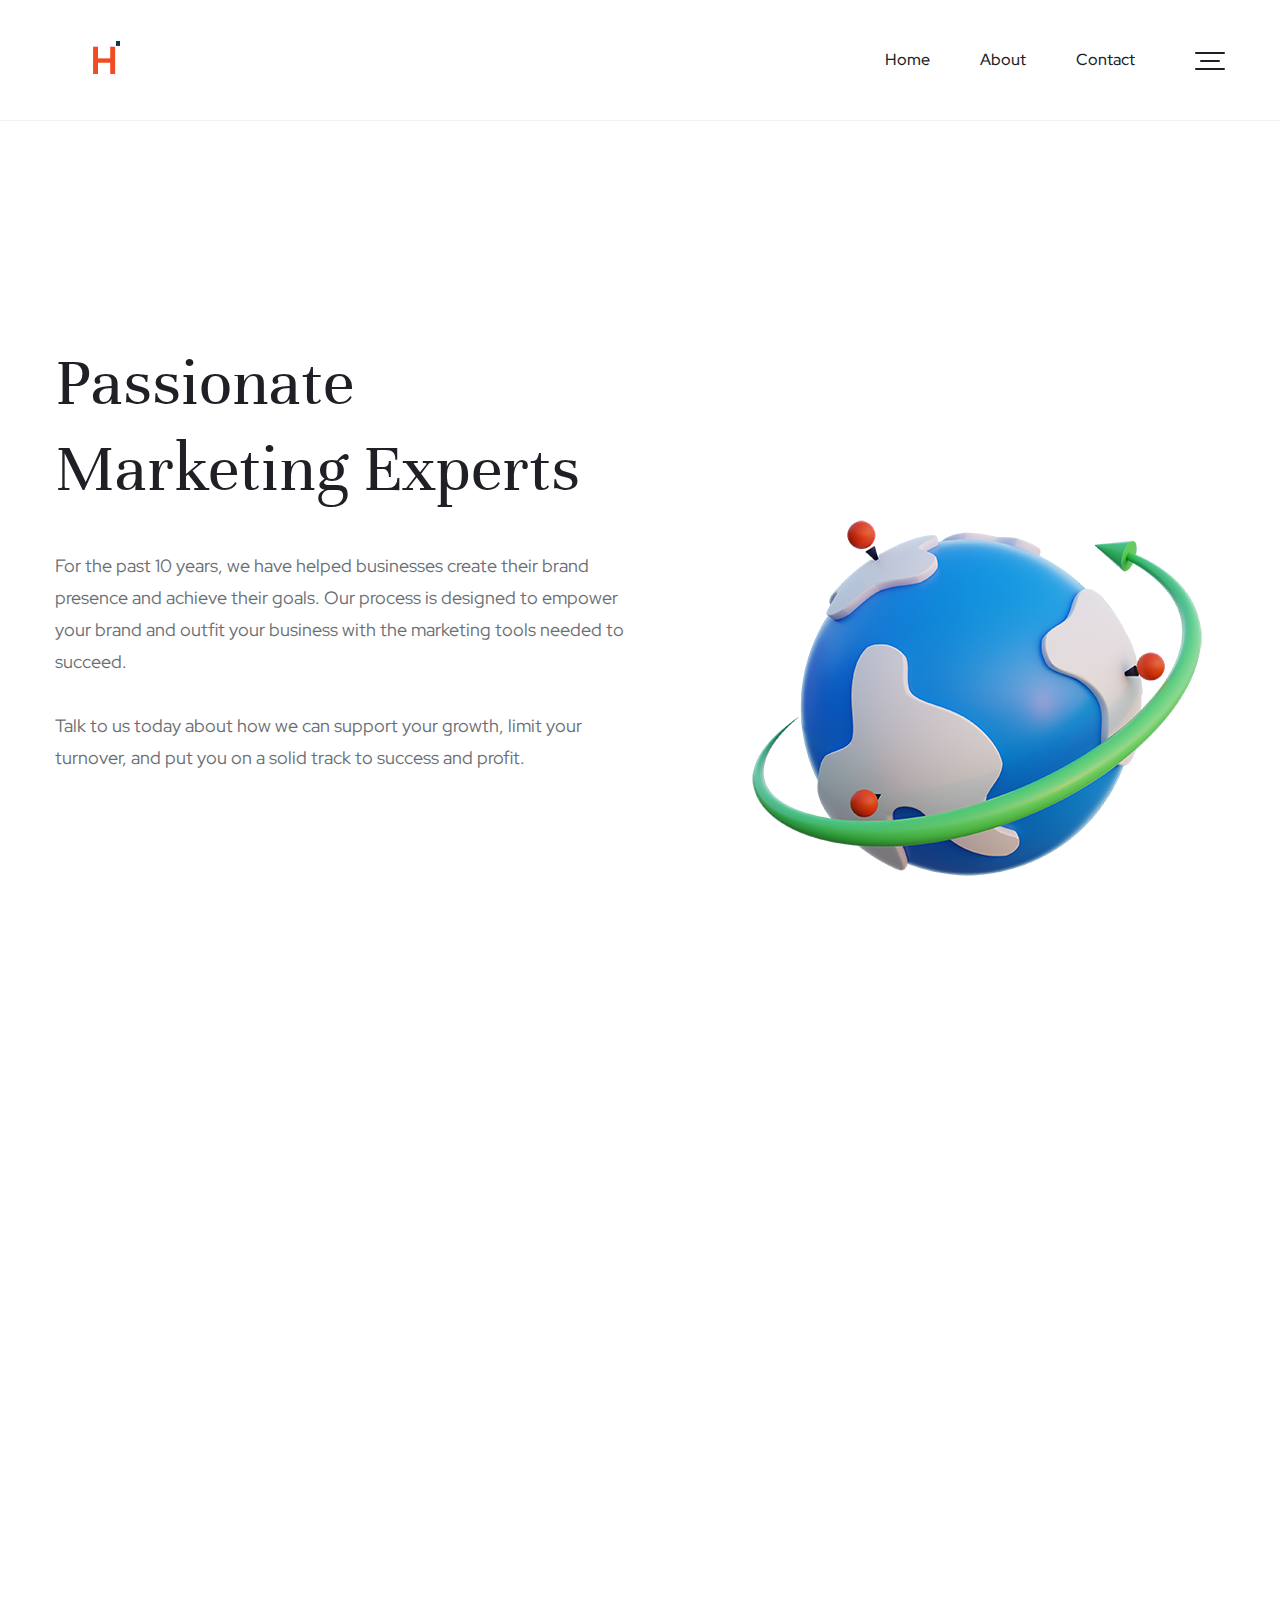
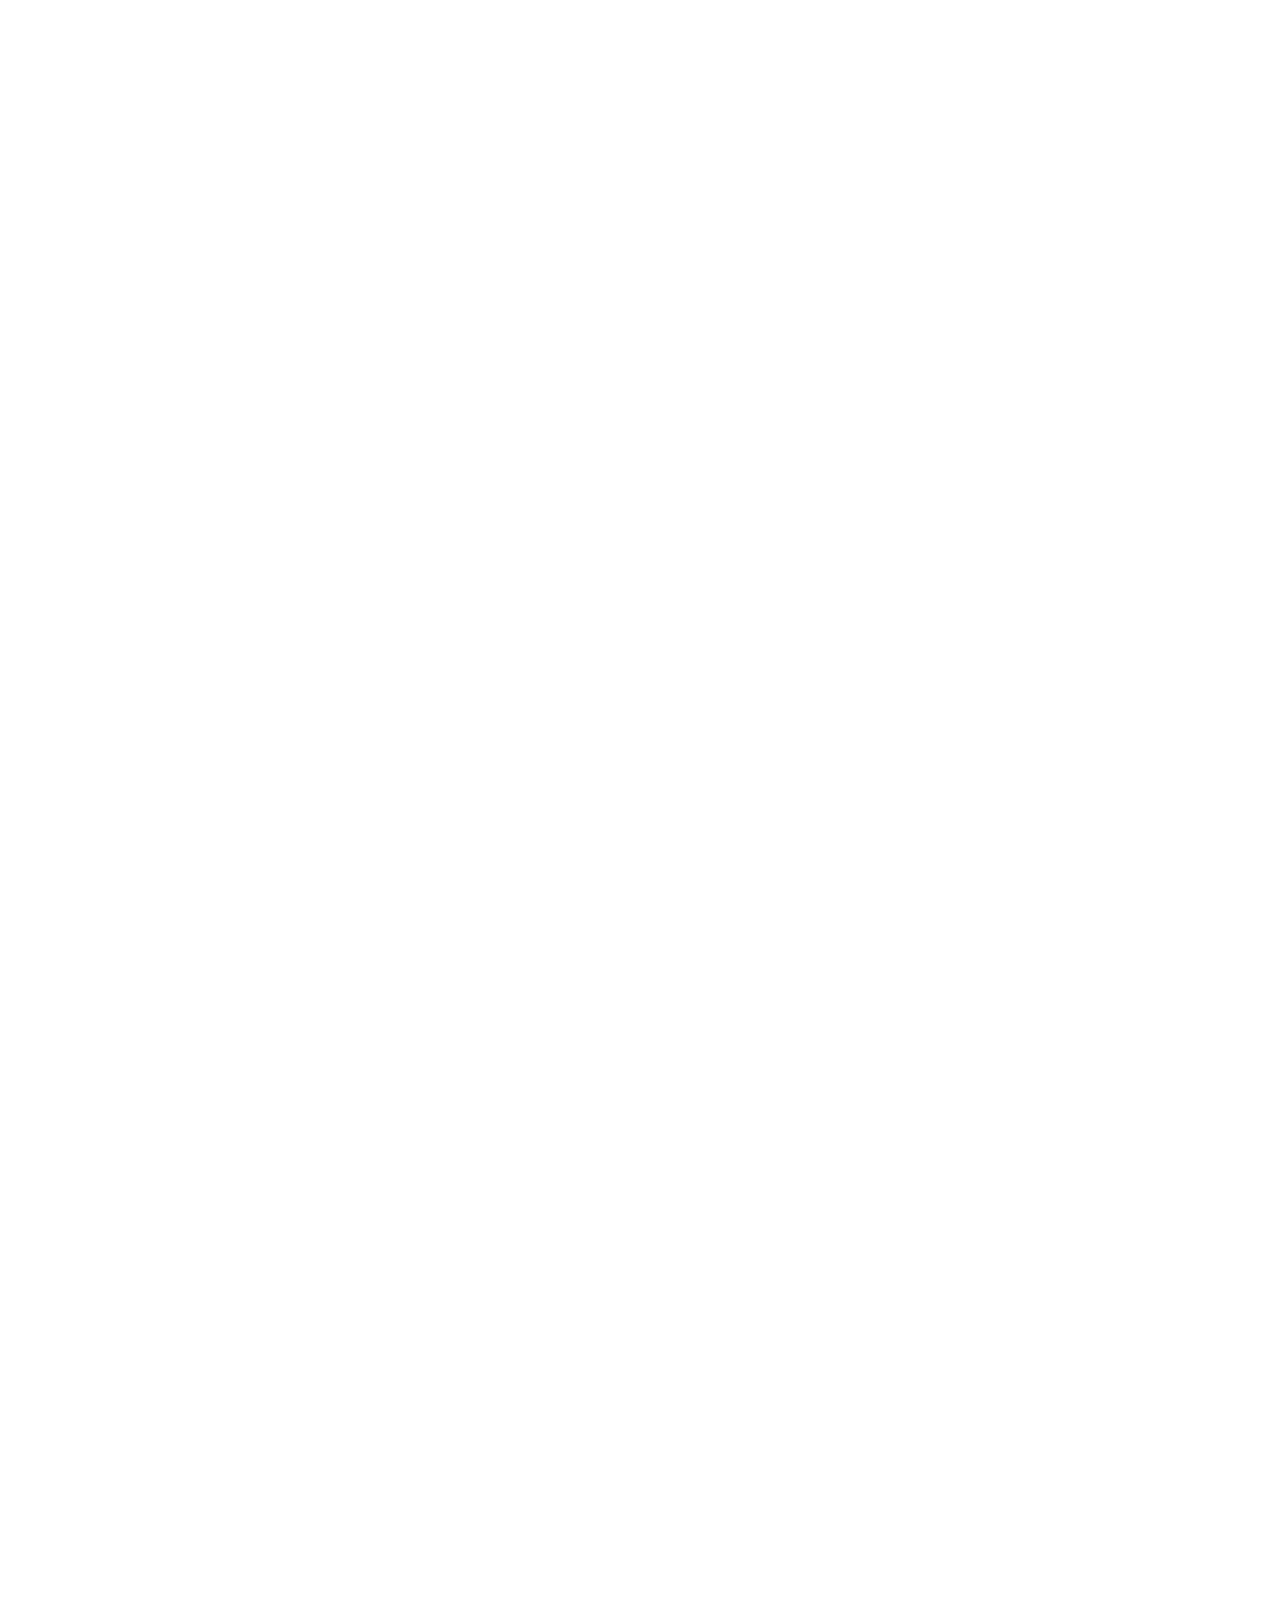
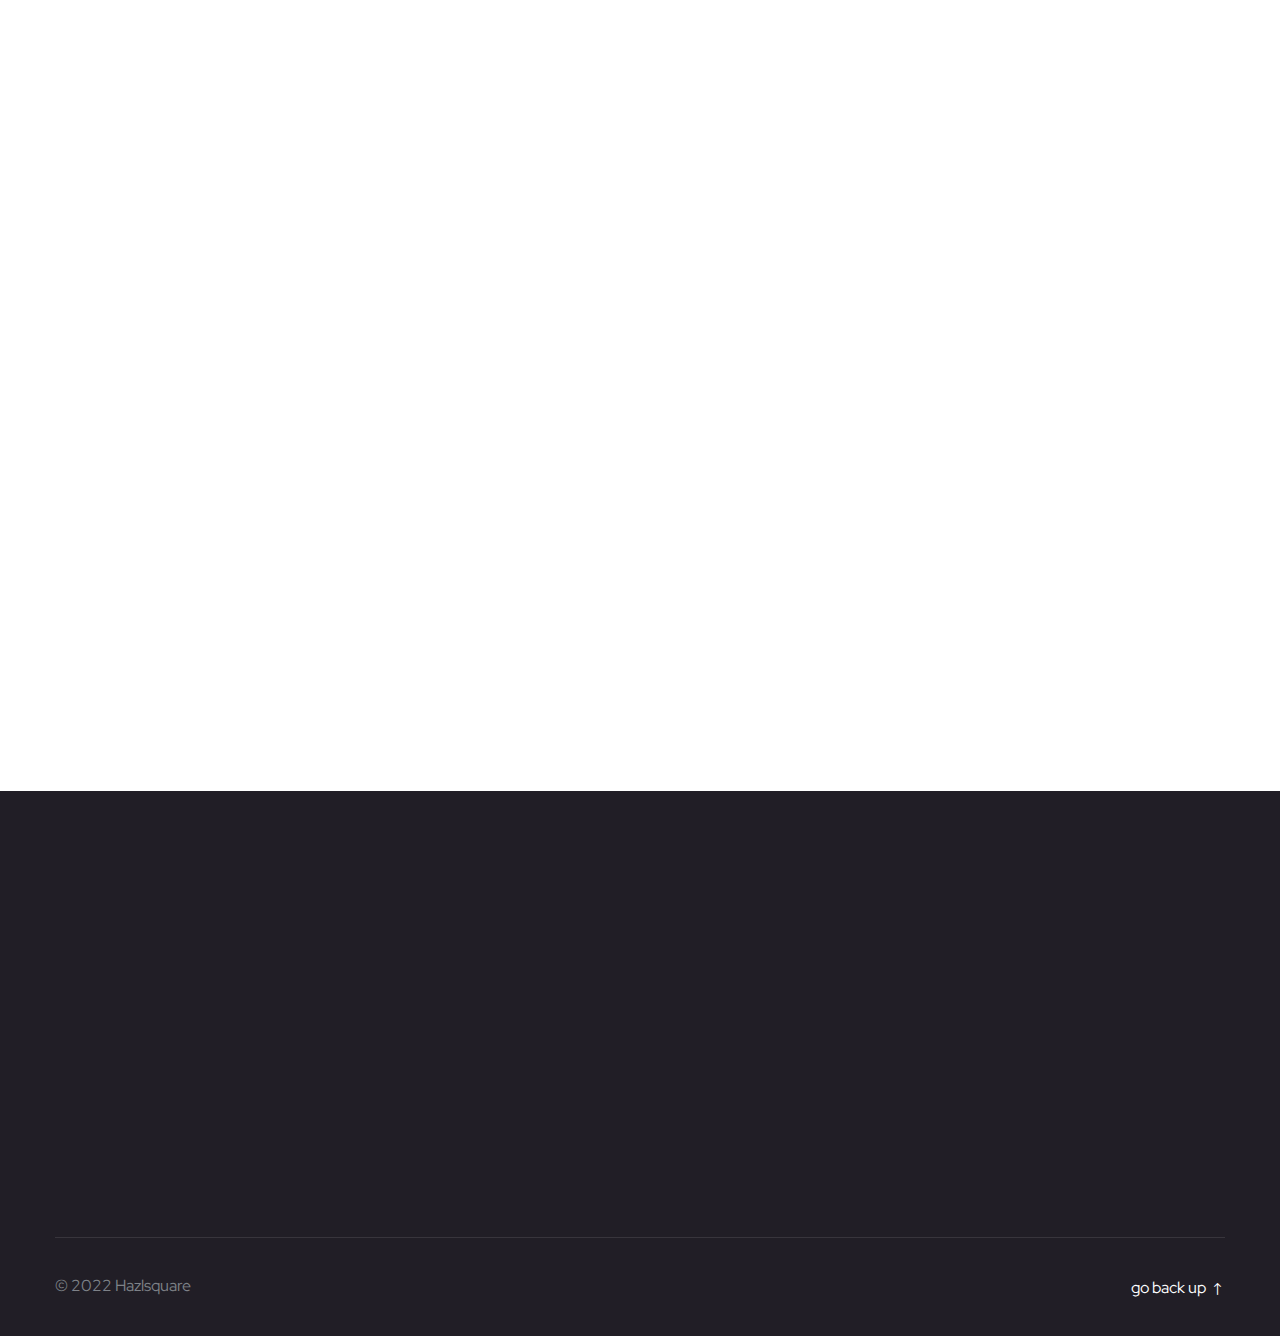
<file: hazlsquare web/about.html>
<!doctype html>
<html lang="en">

<head>
    <!-- Required meta tags -->
    <meta charset="utf-8">
    <meta name="viewport" content="width=device-width, initial-scale=1, shrink-to-fit=no">
    <!-- favicon -->
    <link rel="shortcut icon" type="image/x-icon" href="assets/img/bgbg.png">
    <!-- Bootstrap CSS -->
    <link rel="stylesheet" href="assets/vendors/bootstrap/css/bootstrap.min.css">
    <!-- animation CSS -->
    <link rel="stylesheet" href="assets/vendors/animation/animate.css">
    <!-- icon CSS -->
    <link rel="stylesheet" href="assets/vendors/elegant-icon/style.css">
    <!-- animation CSS -->
    <link rel="stylesheet" href="assets/vendors/slick/slick.css">
    <link rel="stylesheet" href="assets/vendors/slick/slick-theme.css">
    <link rel="stylesheet" href="assets/vendors/magnify-popup/magnific-popup.css">
    <!-- Custome CSS -->
    <link rel="stylesheet" href="assets/css/style.css">
    <link rel="stylesheet" href="assets/css/responsive.css">
    <title>Hazlsquare</title>
</head>

<body>
    <div class="body_wrapper">
        <div id="preloader">
            <div class="product_name">Hazlsquare</div>
        </div>
		<nav class="navbar navbar-expand-lg header_area_two">
            <div class="container">
                <a class="navbar-brand" href="index.html"><img src="assets/img/logo-b.png" alt=""></a>
                <button class="navbar-toggler" type="button" data-toggle="collapse"
                    data-target="#navbarSupportedContent" aria-controls="navbarSupportedContent" aria-expanded="false"
                    aria-label="Toggle navigation">
                    <span class="navbar-toggler-icon"></span>
                </button>
                <div class="collapse navbar-collapse" id="navbarSupportedContent">
                    <ul class="navbar-nav ml-auto">
						<li class="nav-item">
							<a class="nav-link" href="index.html">
								Home
							</a>
						</li>
		
						<li class="nav-item">
							<a class="nav-link" href="about.html">
								About
							</a>
						</li>
						<li class="nav-item">
							<a class="nav-link" href="contact.html">
								Contact
							</a>
						</li>
                    </ul>
                    <div class="burger_menu">
                        <span></span>
                        <span></span>
                        <span></span>
                        <span></span>
                        <span></span>
                        <span></span>
                    </div>
                </div>
            </div>
        </nav>


        <div class="offcanvas_menu">
            <div class="close_icon"><i class="icon_close"></i></div>
			<ul class="navbar-nav side_menu">
                
				<li class="nav-item">
                    <a class="nav-link" href="index.html">
                        Home
                    </a>
                </li>

                <li class="nav-item">
                    <a class="nav-link" href="about.html">
                        About
                    </a>
                </li>
                <li class="nav-item">
                    <a class="nav-link" href="contact.html">
                        Contact
                    </a>
                </li>
            </ul>
        </div>
        <!-- about banner area 1 -->
        <section class="about_banner_area">
            <div class="container">
                <div class="row">
                    <div class="col-lg-6">
                        <div class="about_details_content wow fadeInDown">
                            
                            <h2 style="margin-top: 70px;">Passionate Marketing Experts</h2>
                            <p>For the past 10 years, we have helped businesses create their brand presence and achieve their goals. Our process is designed to empower your brand and outfit your business with the marketing tools needed to succeed. 
                            </p>
                            <p>Talk to us today about how we can support your growth, limit your turnover, and put you on a solid track to success and profit.
                            </p>
                        </div>
                    </div>
                    <div class="col-lg-6">
                        <div class="about_img">
                            <div class="img_one wow fadeInDown"><img src="assets/img/Saly-444.png"
                                    alt=""></div>
                        </div>

                    </div>
                </div>
            </div>
        </section>
        <!-- about banner area -->
        

		        <!-- about banner area 2 -->
				<section class="about_banner_area">
					<div class="container">
						<div class="row">
							<div class="col-lg-6">
								<div class="about_details_content wow fadeInDown">
			
									<h2>We design with love</h2>
									<p>
									With every line,letter and layout , these values are our foundations.The very qualities and reminders that help us design your brand with connection, craft, and longetvity at heart and with expertise at hand.
									</p>
									<p>Our work always starts with taking a step back to look at your brand through your eyes, to understand your uniqueness, your needs, and to envision a way to shape your brand from all of those raw elements — always with the hope that it will reflect the tender balance of beauty and meaning for your customers.
									</p>
								</div>
							</div>
							<div class="col-lg-6">
								<div class="about_img">
									<div class="img_one wow fadeInDown"><img src="assets/img/Saly-31.png"
											alt=""></div>
								</div>
							</div>
						</div>
					</div>
				</section>
				<!-- about banner area -->




				        <!-- about banner area 2 -->
						<section class="about_banner_area">
							<div class="container">
								<div class="row">
									<div class="col-lg-6">
										<div class="about_details_content wow fadeInDown">
										
											<h2>Our Analytical Approach</h2>
											<p>Our service includes a comprehensive consult to help identify gaps and opportunities, and results in a comprehensive report that includes a project plan with timelines a cost analysis.
											</p>
											<p> Our individualized plans are made up of quality services that will help you get there quickly and smoothly. 
											</p>
										</div>
									</div>
									<div class="col-lg-6">
										<div class="about_img">
											<div class="img_one wow fadeInDown"><img src="assets/img/Saly-1.png"
													alt=""></div>
										</div>
									</div>
								</div>
							</div>
						</section>
						<!-- about banner area -->
			
			
			
						<!-- fact area -->
						<section class="fact_area">
							<div class="container">
								<div class="row">
									<div class="col-lg-3 col-sm-6 wow fadeInDown">
										<div class="fact_item">
											<div class="counter">7</div><i class="arrow_up"></i>
											<p>Ongoing projects</p>
										</div>
									</div>
									<div class="col-lg-3 col-sm-6 wow fadeInDown">
										<div class="fact_item">
											<div class="counter">1.2</div>K<i class="arrow_up"></i>
											<p>Cups of coffe</p>
										</div>
									</div>
									<div class="col-lg-3 col-sm-6 wow fadeInDown">
										<div class="fact_item">
											<div class="counter">8</div><i class="arrow_up"></i>
											<p>Experts at work</p>
										</div>
									</div>
									<div class="col-lg-3 col-sm-6 wow fadeInDown">
										<div class="fact_item">
											<div class="counter">3.7</div>K<i class="arrow_up"></i>
											<p>Happy customers</p>
										</div>
									</div>
								</div>
							</div>
						</section>
						<!-- fact area -->


        <section class="subscribe_area">
            <div class="container">
                <div class="row">
                    <div class="col-lg-6 col-md-5 wow fadeInLeft">
                        <div class="sec_title">
                            <h2>Receive our updates</h2>
                        </div>
                    </div>
                    <div class="col-lg-6 col-md-7 wow fadeInRight">
                        <form action="#" class="subscribe_form">
                            <input type="text" name="name" placeholder="Your email *">
                            <button type="button" class="submit_btn submit_btn_black">Subscribe</button>
                        </form>
                    </div>
                </div>
            </div>
        </section>
        <!-- subscribe area -->
        <!-- footer area -->

        <!-- footer area -->
        <footer class="black_bg">
            <div class="footer_top">
                <div class="container">
                    <div class="row">
                        <div class="col-md-4 col-sm-6 wow fadeInDown">
                            <div class="f_widget about-widget">
                                <a href="#" class="f_logo"><img src="assets/img/logo-w.png" alt=""></a>
                                <p>Our main objective is to help people achieve their business goals and make their
                                    business an efficient organization from all sides.</p>
                            </div>
                        </div>
                        <div class="col-md-4 col-sm-6 wow fadeInDown">
                            <div class="f_widget social_widget">
                                <h3 class="f_title">Follow Us On</h3>
                                <ul class="list-unstyled">
                                    <li><a href="https://www.instagram.com/hazlsqaure/">Instagram</a></li>
                                    <li><a href="https://www.linkedin.com/company/hazlsquare/">Linkedin</a></li>
                                </ul>
                            </div>
                        </div>
                        <div class="col-md-4 wow fadeInDown">
                            <div class="f_widget contact_widget">
                                <h3 class="f_title">Contact Us</h3>
                                <ul class="list-unstyled">
        
                                    <li>Email: <a href="mailto:hazlsquare@gmail.com">hazlsqaure@gmail.com</a></li>
                                    
                                </ul>
                            </div>
                        </div>
                    </div>
                </div>
            </div>
            <div class="footer_bottom footer_bottom_two">
                <div class="container">
                    <div class="border_bottom"></div>
                    <div class="row">
                        <div class="col-md-7 col-sm-9">
                            <p>© 2022 Hazlsquare </p>
                        </div>
                        <div class="col-md-5 col-sm-3 text-right">
                            <a href="#" class="go_top">go back up <i class="arrow_up"></i></a>
                        </div>
                    </div>
                </div>
            </div>
        </footer>
        <!-- footer area -->
    </div>


    <!-- Optional JavaScript -->
    <!-- jQuery first, then Popper.js, then Bootstrap JS -->
    <script src="assets/js/jquery-3.4.1.min.js"></script>
    <script src="assets/vendors/bootstrap/js/popper.min.js"></script>
    <script src="assets/vendors/bootstrap/js/bootstrap.min.js"></script>
    <script src="assets/vendors/slick/slick.min.js"></script>
    <script src="assets/vendors/isotope/imagesloaded.pkgd.min.js"></script>
    <script src="assets/vendors/isotope/isotope.pkgd.min.js"></script>
    <script src="assets/vendors/counterup/jquery.waypoints.min.js"></script>
    <script src="assets/vendors/counterup/jquery.counterup.min.js"></script>
    <script src="assets/vendors/spilitting/splitting.min.js"></script>
    <script src="assets/vendors/wow/wow.min.js"></script>
    <script src="assets/vendors/pace/pace.min.js"></script>
    <script src="assets/vendors/magnify-popup/jquery.magnific-popup.min.js"></script>
    <script src="assets/js/main.js"></script>
</body>

</html>
</file>
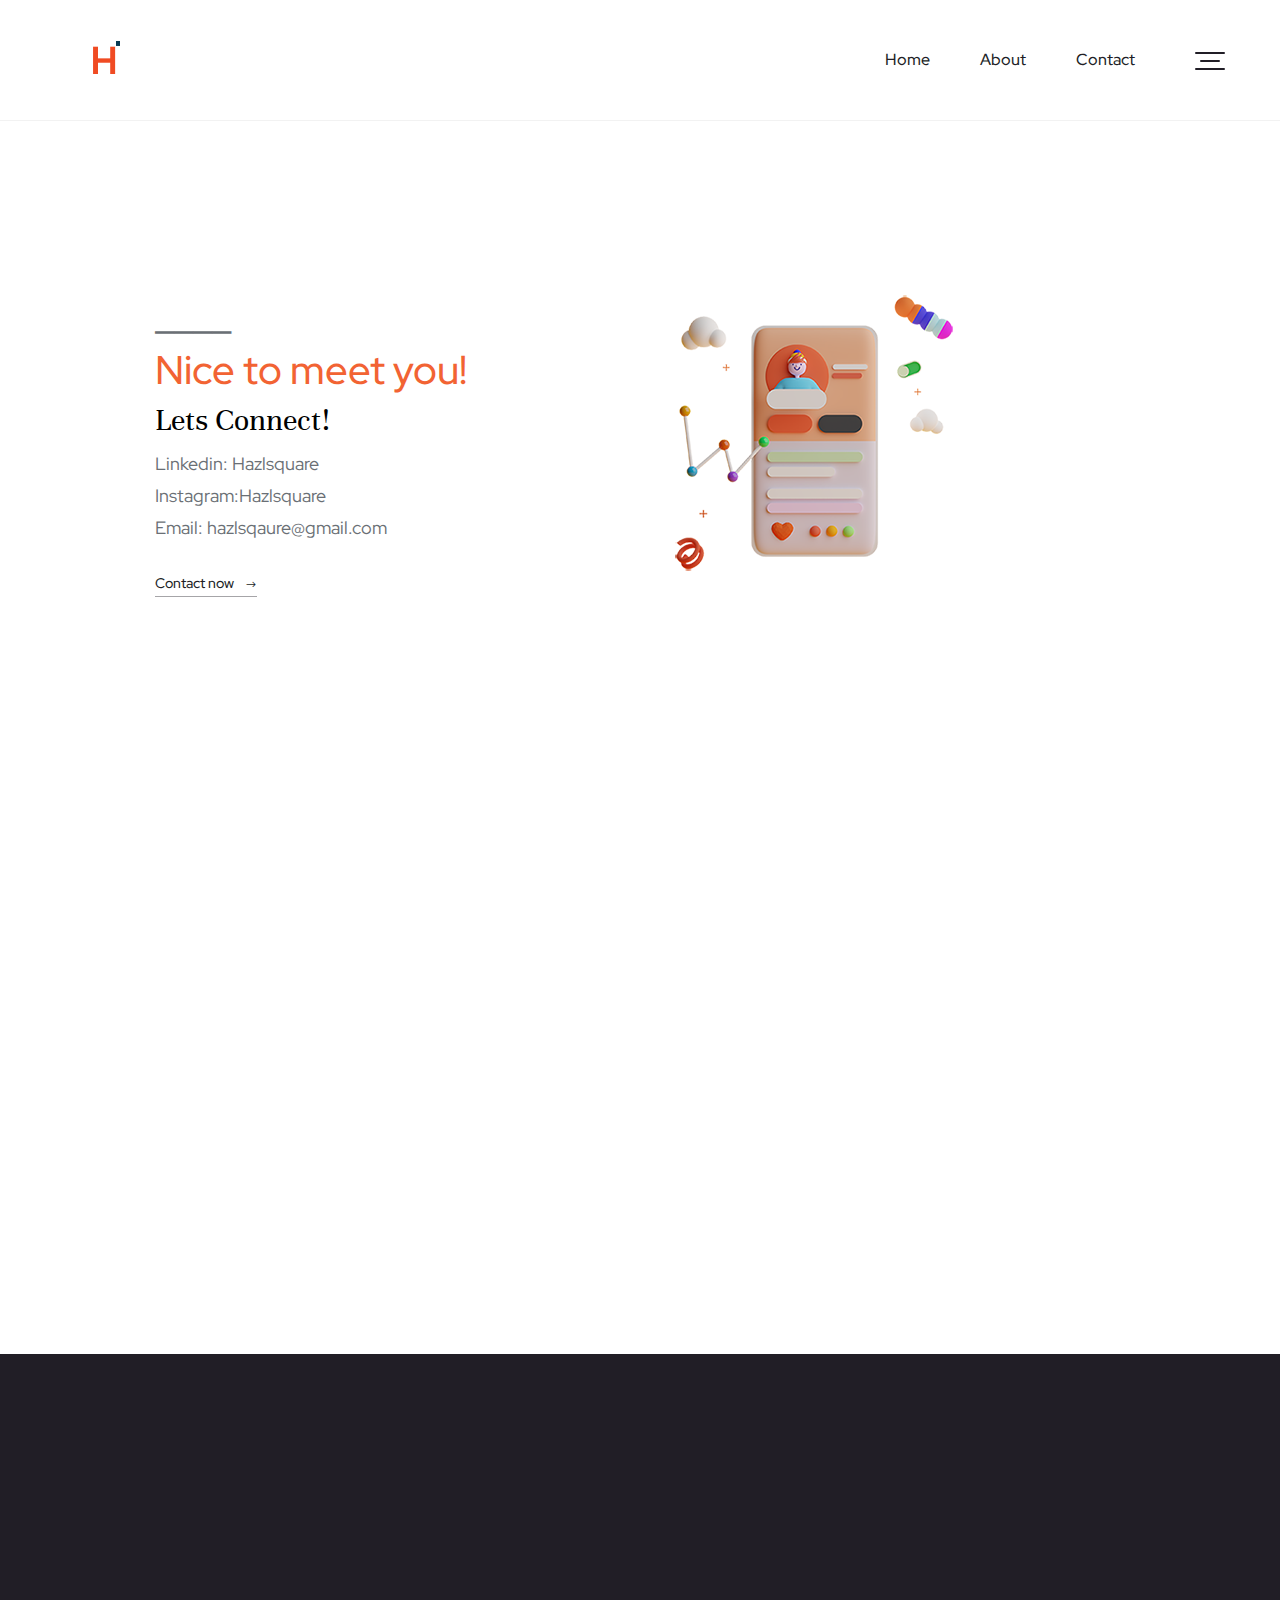
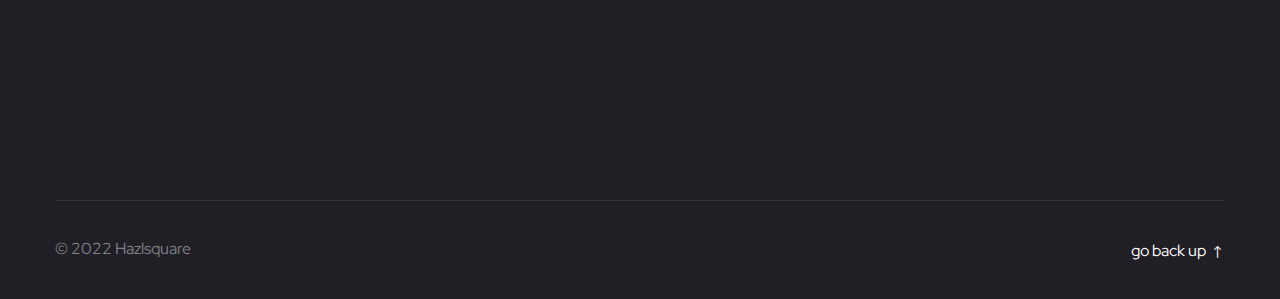
<file: hazlsquare web/contact.html>
<!doctype html>
<html lang="en">

<head>
    <!-- Required meta tags -->
    <meta charset="utf-8">
    <meta name="viewport" content="width=device-width, initial-scale=1, shrink-to-fit=no">
    <!-- favicon -->
    <link rel="shortcut icon" type="image/x-icon" href="assets/img/bgbg.png">
    <!-- Bootstrap CSS -->
    <link rel="stylesheet" href="assets/vendors/bootstrap/css/bootstrap.min.css">
    <!-- animation CSS -->
    <link rel="stylesheet" href="assets/vendors/animation/animate.css">
    <!-- icon CSS -->
    <link rel="stylesheet" href="assets/vendors/elegant-icon/style.css">
    <!-- animation CSS -->
    <link rel="stylesheet" href="assets/vendors/slick/slick.css">
    <link rel="stylesheet" href="assets/vendors/slick/slick-theme.css">
    <link rel="stylesheet" href="assets/vendors/magnify-popup/magnific-popup.css">
    <link rel="stylesheet" href="assets/vendors/nice-select/css/nice-select.css">
    <!-- Custome CSS -->
    <link rel="stylesheet" href="assets/css/style.css">
    <link rel="stylesheet" href="assets/css/responsive.css">
    <title>Hazlsquare</title>
</head>

<body>
    <div class="body_wrapper">
        <div id="preloader">
            <div class="product_name">Hazlsquare</div>
        </div>
        <nav class="navbar navbar-expand-lg header_area_two">
            <div class="container">
                <a class="navbar-brand" href="index.html"><img src="assets/img/logo-b.png" alt=""></a>
                <button class="navbar-toggler" type="button" data-toggle="collapse"
                    data-target="#navbarSupportedContent" aria-controls="navbarSupportedContent" aria-expanded="false"
                    aria-label="Toggle navigation">
                    <span class="navbar-toggler-icon"></span>
                </button>
                <div class="collapse navbar-collapse" id="navbarSupportedContent">
                    <ul class="navbar-nav ml-auto">
						<li class="nav-item">
							<a class="nav-link" href="index.html">
								Home
							</a>
						</li>
		
						<li class="nav-item">
							<a class="nav-link" href="about.html">
								About
							</a>
						</li>
						<li class="nav-item">
							<a class="nav-link" href="contact.html">
								Contact
							</a>
						</li>
                    </ul>
                    <div class="burger_menu">
                        <span></span>
                        <span></span>
                        <span></span>
                        <span></span>
                        <span></span>
                        <span></span>
                    </div>
                </div>
            </div>
        </nav>
        <div class="offcanvas_menu">
            <div class="close_icon"><i class="icon_close"></i></div>
			<ul class="navbar-nav side_menu">
                
				<li class="nav-item">
                    <a class="nav-link" href="index.html">
                        Home
                    </a>
                </li>

                <li class="nav-item">
                    <a class="nav-link" href="about.html">
                        About
                    </a>
                </li>
            
                <li class="nav-item">
                    <a class="nav-link" href="contact.html">
                        Contact
                    </a>
                </li>
            </ul>
        </div>
  
		  <!-- solution_area -->
		  <section style="margin-top:200px ; margin-bottom:0px" class="solution_area">
			<div class="container">
			  <div class="row">
				<div class="col-lg-1"></div>
				<div class="col-lg-4 col-md-6">
					<div class="contact_get_info">
						<h1>____</h1>
						<h1 style="color:#f26333;">Nice to meet you!</h1>
						<h2 style="color:#000000;">Lets Connect!</h2>
						<p>Linkedin: <a href="https://www.linkedin.com/company/hazlsquare/">Hazlsquare</a></p>
						<p>Instagram:<a href="https://www.instagram.com/hazlsqaure/">Hazlsquare</a></p>
						<p>Email: <a href="mailto:hazlsquare@gmail.com">hazlsqaure@gmail.com</a></p>
						<a href="mailto:hazlsquare@gmail.com" class="theme_btn">Contact now <i class="arrow_right"></i></a>
					</div>
				</div>
				<div class="col-lg-1"></div>
				<div class="col-lg-4">
				  <div class="col-lg-1 col-md-1 wow fadeInDown">
					<div>
						<div>
							<div  class="img_one wow fadeInDown">	<img src="assets/img/Saly-12.png" alt=""></div>
						</div>
					</div>
				  </div>
				</div>
			  </div>
			</div>
		  </section>
        <!-- contact area  -->
        <section style="margin-top:0px ;" class="contact_area_two">
            <div class="container">
                <div class="row justify-content-center">
                <div style="margin-right:15px;margin-left:15px;" class="contact_info_two">
                    <div class="sec_title text-center wow fadeInDown"">
                        <h6>Contact Us</h6>
                        <h2>Dare, just say Hello!</h2>
                    </div>
                    <form action="#" class="row contact_form contact_form_two wow fadeInDown">
                        <div class="col-lg-6 form-group">
                            <input type="text" class="form-control" placeholder="Your email *">
                        </div>
                        <div class="col-lg-6 form-group">
                            <input type="text" class="form-control" placeholder="Phone *">
                        </div>
                        <div class="col-lg-12 form-group">
                            <select class="form-control" id="exampleFormControlSelect1">
                                <option>I need to do marketing for my brand</option>
                                <option>I need a website for my brand</option>
                                <option>I need web-design for my website</option>
                                <option>I need content writing services</option>
                                <option>I need SEO service</option>
								<option>Other</option>
                            </select>
                        </div>
                        <div class="col-md-12">
                            <button type="submit" class="submit_btn submit_btn_black">
                                Send Message
                            </button>
                            <div class="form-check">
                                <input class="form-check-input" type="checkbox" value="" id="defaultCheck1">
                                <label class="form-check-label" for="defaultCheck1">
                                    I agree to receive information
                                </label>
                            </div>
                        </div>
                    </form>
                </div>
            </div>
        </section>
        <!-- contact area  -->

        <!-- footer area -->
        <footer class="black_bg">
            <div class="footer_top">
                <div class="container">
                    <div class="row">
                        <div class="col-md-4 col-sm-6 wow fadeInDown">
                            <div class="f_widget about-widget">
                                <a href="#" class="f_logo"><img src="assets/img/logo-w.png" alt=""></a>
                                <p>Our main objective is to help people achieve their business goals and make their
                                    business an efficient organization from all sides.</p>
                            </div>
                        </div>
                        <div class="col-md-4 col-sm-6 wow fadeInDown">
                            <div class="f_widget social_widget">
                                <h3 class="f_title">Follow Us On</h3>
                                <ul class="list-unstyled">
                                    <li><a href="https://www.instagram.com/hazlsqaure/">Instagram</a></li>
                                    <li><a href="https://www.linkedin.com/company/hazlsquare/">Linkedin</a></li>
                                </ul>
                            </div>
                        </div>
                        <div class="col-md-4 wow fadeInDown">
                            <div class="f_widget contact_widget">
                                <h3 class="f_title">Contact Us</h3>
                                <ul class="list-unstyled">
        
                                    <li>Email: <a href="mailto:hazlsquare@gmail.com">hazlsqaure@gmail.com</a></li>
                                    
                                </ul>
                            </div>
                        </div>
                    </div>
                </div>
            </div>
            <div class="footer_bottom footer_bottom_two">
                <div class="container">
                    <div class="border_bottom"></div>
                    <div class="row">
                        <div class="col-md-7 col-sm-9">
                            <p>© 2022 Hazlsquare </p>
                        </div>
                        <div class="col-md-5 col-sm-3 text-right">
                            <a href="#" class="go_top">go back up <i class="arrow_up"></i></a>
                        </div>
                    </div>
                </div>
            </div>
        </footer>
        <!-- footer area -->
    </div>

    <!-- jQuery first, then Popper.js, then Bootstrap JS -->
    <script src="assets/js/jquery-3.4.1.min.js"></script>
    <script src="assets/vendors/bootstrap/js/popper.min.js"></script>
    <script src="assets/vendors/bootstrap/js/bootstrap.min.js"></script>
    <script src="assets/vendors/slick/slick.min.js"></script>
    <script src="assets/vendors/isotope/imagesloaded.pkgd.min.js"></script>
    <script src="assets/vendors/isotope/isotope.pkgd.min.js"></script>
    <script src="assets/vendors/counterup/jquery.waypoints.min.js"></script>
    <script src="assets/vendors/counterup/jquery.counterup.min.js"></script>
    <script src="assets/vendors/spilitting/splitting.min.js"></script>
    <script src="assets/vendors/wow/wow.min.js"></script>
    <script src="assets/vendors/magnify-popup/jquery.magnific-popup.min.js"></script>
    <script src="assets/vendors/nice-select/js/jquery.nice-select.min.js"></script>
    <script src="assets/vendors/pace/pace.min.js"></script>
    <script src="assets/js/main.js"></script>
</body>

</html>
</file>
<file: hazlsquare web/assets/vendors/elegant-icon/style.css>
@font-face {
	font-family: 'ElegantIcons';
	src:url('fonts/ElegantIcons.eot');
	src:url('fonts/ElegantIcons.eot?#iefix') format('embedded-opentype'),
		url('fonts/ElegantIcons.woff') format('woff'),
		url('fonts/ElegantIcons.ttf') format('truetype'),
		url('fonts/ElegantIcons.svg#ElegantIcons') format('svg');
	font-weight: normal;
	font-style: normal;
}

/* Use the following CSS code if you want to use data attributes for inserting your icons */
[data-icon]:before {
	font-family: 'ElegantIcons';
	content: attr(data-icon);
	speak: none;
	font-weight: normal;
	font-variant: normal;
	text-transform: none;
	line-height: 1;
	-webkit-font-smoothing: antialiased;
	-moz-osx-font-smoothing: grayscale;
}

/* Use the following CSS code if you want to have a class per icon */
/*
Instead of a list of all class selectors,
you can use the generic selector below, but it's slower:
[class*="your-class-prefix"] {
*/
.arrow_up, .arrow_down, .arrow_left, .arrow_right, .arrow_left-up, .arrow_right-up, .arrow_right-down, .arrow_left-down, .arrow-up-down, .arrow_up-down_alt, .arrow_left-right_alt, .arrow_left-right, .arrow_expand_alt2, .arrow_expand_alt, .arrow_condense, .arrow_expand, .arrow_move, .arrow_carrot-up, .arrow_carrot-down, .arrow_carrot-left, .arrow_carrot-right, .arrow_carrot-2up, .arrow_carrot-2down, .arrow_carrot-2left, .arrow_carrot-2right, .arrow_carrot-up_alt2, .arrow_carrot-down_alt2, .arrow_carrot-left_alt2, .arrow_carrot-right_alt2, .arrow_carrot-2up_alt2, .arrow_carrot-2down_alt2, .arrow_carrot-2left_alt2, .arrow_carrot-2right_alt2, .arrow_triangle-up, .arrow_triangle-down, .arrow_triangle-left, .arrow_triangle-right, .arrow_triangle-up_alt2, .arrow_triangle-down_alt2, .arrow_triangle-left_alt2, .arrow_triangle-right_alt2, .arrow_back, .icon_minus-06, .icon_plus, .icon_close, .icon_check, .icon_minus_alt2, .icon_plus_alt2, .icon_close_alt2, .icon_check_alt2, .icon_zoom-out_alt, .icon_zoom-in_alt, .icon_search, .icon_box-empty, .icon_box-selected, .icon_minus-box, .icon_plus-box, .icon_box-checked, .icon_circle-empty, .icon_circle-slelected, .icon_stop_alt2, .icon_stop, .icon_pause_alt2, .icon_pause, .icon_menu, .icon_menu-square_alt2, .icon_menu-circle_alt2, .icon_ul, .icon_ol, .icon_adjust-horiz, .icon_adjust-vert, .icon_document_alt, .icon_documents_alt, .icon_pencil, .icon_pencil-edit_alt, .icon_pencil-edit, .icon_folder-alt, .icon_folder-open_alt, .icon_folder-add_alt, .icon_info_alt, .icon_error-oct_alt, .icon_error-circle_alt, .icon_error-triangle_alt, .icon_question_alt2, .icon_question, .icon_comment_alt, .icon_chat_alt, .icon_vol-mute_alt, .icon_volume-low_alt, .icon_volume-high_alt, .icon_quotations, .icon_quotations_alt2, .icon_clock_alt, .icon_lock_alt, .icon_lock-open_alt, .icon_key_alt, .icon_cloud_alt, .icon_cloud-upload_alt, .icon_cloud-download_alt, .icon_image, .icon_images, .icon_lightbulb_alt, .icon_gift_alt, .icon_house_alt, .icon_genius, .icon_mobile, .icon_tablet, .icon_laptop, .icon_desktop, .icon_camera_alt, .icon_mail_alt, .icon_cone_alt, .icon_ribbon_alt, .icon_bag_alt, .icon_creditcard, .icon_cart_alt, .icon_paperclip, .icon_tag_alt, .icon_tags_alt, .icon_trash_alt, .icon_cursor_alt, .icon_mic_alt, .icon_compass_alt, .icon_pin_alt, .icon_pushpin_alt, .icon_map_alt, .icon_drawer_alt, .icon_toolbox_alt, .icon_book_alt, .icon_calendar, .icon_film, .icon_table, .icon_contacts_alt, .icon_headphones, .icon_lifesaver, .icon_piechart, .icon_refresh, .icon_link_alt, .icon_link, .icon_loading, .icon_blocked, .icon_archive_alt, .icon_heart_alt, .icon_star_alt, .icon_star-half_alt, .icon_star, .icon_star-half, .icon_tools, .icon_tool, .icon_cog, .icon_cogs, .arrow_up_alt, .arrow_down_alt, .arrow_left_alt, .arrow_right_alt, .arrow_left-up_alt, .arrow_right-up_alt, .arrow_right-down_alt, .arrow_left-down_alt, .arrow_condense_alt, .arrow_expand_alt3, .arrow_carrot_up_alt, .arrow_carrot-down_alt, .arrow_carrot-left_alt, .arrow_carrot-right_alt, .arrow_carrot-2up_alt, .arrow_carrot-2dwnn_alt, .arrow_carrot-2left_alt, .arrow_carrot-2right_alt, .arrow_triangle-up_alt, .arrow_triangle-down_alt, .arrow_triangle-left_alt, .arrow_triangle-right_alt, .icon_minus_alt, .icon_plus_alt, .icon_close_alt, .icon_check_alt, .icon_zoom-out, .icon_zoom-in, .icon_stop_alt, .icon_menu-square_alt, .icon_menu-circle_alt, .icon_document, .icon_documents, .icon_pencil_alt, .icon_folder, .icon_folder-open, .icon_folder-add, .icon_folder_upload, .icon_folder_download, .icon_info, .icon_error-circle, .icon_error-oct, .icon_error-triangle, .icon_question_alt, .icon_comment, .icon_chat, .icon_vol-mute, .icon_volume-low, .icon_volume-high, .icon_quotations_alt, .icon_clock, .icon_lock, .icon_lock-open, .icon_key, .icon_cloud, .icon_cloud-upload, .icon_cloud-download, .icon_lightbulb, .icon_gift, .icon_house, .icon_camera, .icon_mail, .icon_cone, .icon_ribbon, .icon_bag, .icon_cart, .icon_tag, .icon_tags, .icon_trash, .icon_cursor, .icon_mic, .icon_compass, .icon_pin, .icon_pushpin, .icon_map, .icon_drawer, .icon_toolbox, .icon_book, .icon_contacts, .icon_archive, .icon_heart, .icon_profile, .icon_group, .icon_grid-2x2, .icon_grid-3x3, .icon_music, .icon_pause_alt, .icon_phone, .icon_upload, .icon_download, .social_facebook, .social_twitter, .social_pinterest, .social_googleplus, .social_tumblr, .social_tumbleupon, .social_wordpress, .social_instagram, .social_dribbble, .social_vimeo, .social_linkedin, .social_rss, .social_deviantart, .social_share, .social_myspace, .social_skype, .social_youtube, .social_picassa, .social_googledrive, .social_flickr, .social_blogger, .social_spotify, .social_delicious, .social_facebook_circle, .social_twitter_circle, .social_pinterest_circle, .social_googleplus_circle, .social_tumblr_circle, .social_stumbleupon_circle, .social_wordpress_circle, .social_instagram_circle, .social_dribbble_circle, .social_vimeo_circle, .social_linkedin_circle, .social_rss_circle, .social_deviantart_circle, .social_share_circle, .social_myspace_circle, .social_skype_circle, .social_youtube_circle, .social_picassa_circle, .social_googledrive_alt2, .social_flickr_circle, .social_blogger_circle, .social_spotify_circle, .social_delicious_circle, .social_facebook_square, .social_twitter_square, .social_pinterest_square, .social_googleplus_square, .social_tumblr_square, .social_stumbleupon_square, .social_wordpress_square, .social_instagram_square, .social_dribbble_square, .social_vimeo_square, .social_linkedin_square, .social_rss_square, .social_deviantart_square, .social_share_square, .social_myspace_square, .social_skype_square, .social_youtube_square, .social_picassa_square, .social_googledrive_square, .social_flickr_square, .social_blogger_square, .social_spotify_square, .social_delicious_square, .icon_printer, .icon_calulator, .icon_building, .icon_floppy, .icon_drive, .icon_search-2, .icon_id, .icon_id-2, .icon_puzzle, .icon_like, .icon_dislike, .icon_mug, .icon_currency, .icon_wallet, .icon_pens, .icon_easel, .icon_flowchart, .icon_datareport, .icon_briefcase, .icon_shield, .icon_percent, .icon_globe, .icon_globe-2, .icon_target, .icon_hourglass, .icon_balance, .icon_rook, .icon_printer-alt, .icon_calculator_alt, .icon_building_alt, .icon_floppy_alt, .icon_drive_alt, .icon_search_alt, .icon_id_alt, .icon_id-2_alt, .icon_puzzle_alt, .icon_like_alt, .icon_dislike_alt, .icon_mug_alt, .icon_currency_alt, .icon_wallet_alt, .icon_pens_alt, .icon_easel_alt, .icon_flowchart_alt, .icon_datareport_alt, .icon_briefcase_alt, .icon_shield_alt, .icon_percent_alt, .icon_globe_alt, .icon_clipboard {
	font-family: 'ElegantIcons';
	speak: none;
	font-style: normal;
	font-weight: normal;
	font-variant: normal;
	text-transform: none;
	line-height: 1;
	-webkit-font-smoothing: antialiased;
}
.arrow_up:before {
	content: "\21";
}
.arrow_down:before {
	content: "\22";
}
.arrow_left:before {
	content: "\23";
}
.arrow_right:before {
	content: "\24";
}
.arrow_left-up:before {
	content: "\25";
}
.arrow_right-up:before {
	content: "\26";
}
.arrow_right-down:before {
	content: "\27";
}
.arrow_left-down:before {
	content: "\28";
}
.arrow-up-down:before {
	content: "\29";
}
.arrow_up-down_alt:before {
	content: "\2a";
}
.arrow_left-right_alt:before {
	content: "\2b";
}
.arrow_left-right:before {
	content: "\2c";
}
.arrow_expand_alt2:before {
	content: "\2d";
}
.arrow_expand_alt:before {
	content: "\2e";
}
.arrow_condense:before {
	content: "\2f";
}
.arrow_expand:before {
	content: "\30";
}
.arrow_move:before {
	content: "\31";
}
.arrow_carrot-up:before {
	content: "\32";
}
.arrow_carrot-down:before {
	content: "\33";
}
.arrow_carrot-left:before {
	content: "\34";
}
.arrow_carrot-right:before {
	content: "\35";
}
.arrow_carrot-2up:before {
	content: "\36";
}
.arrow_carrot-2down:before {
	content: "\37";
}
.arrow_carrot-2left:before {
	content: "\38";
}
.arrow_carrot-2right:before {
	content: "\39";
}
.arrow_carrot-up_alt2:before {
	content: "\3a";
}
.arrow_carrot-down_alt2:before {
	content: "\3b";
}
.arrow_carrot-left_alt2:before {
	content: "\3c";
}
.arrow_carrot-right_alt2:before {
	content: "\3d";
}
.arrow_carrot-2up_alt2:before {
	content: "\3e";
}
.arrow_carrot-2down_alt2:before {
	content: "\3f";
}
.arrow_carrot-2left_alt2:before {
	content: "\40";
}
.arrow_carrot-2right_alt2:before {
	content: "\41";
}
.arrow_triangle-up:before {
	content: "\42";
}
.arrow_triangle-down:before {
	content: "\43";
}
.arrow_triangle-left:before {
	content: "\44";
}
.arrow_triangle-right:before {
	content: "\45";
}
.arrow_triangle-up_alt2:before {
	content: "\46";
}
.arrow_triangle-down_alt2:before {
	content: "\47";
}
.arrow_triangle-left_alt2:before {
	content: "\48";
}
.arrow_triangle-right_alt2:before {
	content: "\49";
}
.arrow_back:before {
	content: "\4a";
}
.icon_minus-06:before {
	content: "\4b";
}
.icon_plus:before {
	content: "\4c";
}
.icon_close:before {
	content: "\4d";
}
.icon_check:before {
	content: "\4e";
}
.icon_minus_alt2:before {
	content: "\4f";
}
.icon_plus_alt2:before {
	content: "\50";
}
.icon_close_alt2:before {
	content: "\51";
}
.icon_check_alt2:before {
	content: "\52";
}
.icon_zoom-out_alt:before {
	content: "\53";
}
.icon_zoom-in_alt:before {
	content: "\54";
}
.icon_search:before {
	content: "\55";
}
.icon_box-empty:before {
	content: "\56";
}
.icon_box-selected:before {
	content: "\57";
}
.icon_minus-box:before {
	content: "\58";
}
.icon_plus-box:before {
	content: "\59";
}
.icon_box-checked:before {
	content: "\5a";
}
.icon_circle-empty:before {
	content: "\5b";
}
.icon_circle-slelected:before {
	content: "\5c";
}
.icon_stop_alt2:before {
	content: "\5d";
}
.icon_stop:before {
	content: "\5e";
}
.icon_pause_alt2:before {
	content: "\5f";
}
.icon_pause:before {
	content: "\60";
}
.icon_menu:before {
	content: "\61";
}
.icon_menu-square_alt2:before {
	content: "\62";
}
.icon_menu-circle_alt2:before {
	content: "\63";
}
.icon_ul:before {
	content: "\64";
}
.icon_ol:before {
	content: "\65";
}
.icon_adjust-horiz:before {
	content: "\66";
}
.icon_adjust-vert:before {
	content: "\67";
}
.icon_document_alt:before {
	content: "\68";
}
.icon_documents_alt:before {
	content: "\69";
}
.icon_pencil:before {
	content: "\6a";
}
.icon_pencil-edit_alt:before {
	content: "\6b";
}
.icon_pencil-edit:before {
	content: "\6c";
}
.icon_folder-alt:before {
	content: "\6d";
}
.icon_folder-open_alt:before {
	content: "\6e";
}
.icon_folder-add_alt:before {
	content: "\6f";
}
.icon_info_alt:before {
	content: "\70";
}
.icon_error-oct_alt:before {
	content: "\71";
}
.icon_error-circle_alt:before {
	content: "\72";
}
.icon_error-triangle_alt:before {
	content: "\73";
}
.icon_question_alt2:before {
	content: "\74";
}
.icon_question:before {
	content: "\75";
}
.icon_comment_alt:before {
	content: "\76";
}
.icon_chat_alt:before {
	content: "\77";
}
.icon_vol-mute_alt:before {
	content: "\78";
}
.icon_volume-low_alt:before {
	content: "\79";
}
.icon_volume-high_alt:before {
	content: "\7a";
}
.icon_quotations:before {
	content: "\7b";
}
.icon_quotations_alt2:before {
	content: "\7c";
}
.icon_clock_alt:before {
	content: "\7d";
}
.icon_lock_alt:before {
	content: "\7e";
}
.icon_lock-open_alt:before {
	content: "\e000";
}
.icon_key_alt:before {
	content: "\e001";
}
.icon_cloud_alt:before {
	content: "\e002";
}
.icon_cloud-upload_alt:before {
	content: "\e003";
}
.icon_cloud-download_alt:before {
	content: "\e004";
}
.icon_image:before {
	content: "\e005";
}
.icon_images:before {
	content: "\e006";
}
.icon_lightbulb_alt:before {
	content: "\e007";
}
.icon_gift_alt:before {
	content: "\e008";
}
.icon_house_alt:before {
	content: "\e009";
}
.icon_genius:before {
	content: "\e00a";
}
.icon_mobile:before {
	content: "\e00b";
}
.icon_tablet:before {
	content: "\e00c";
}
.icon_laptop:before {
	content: "\e00d";
}
.icon_desktop:before {
	content: "\e00e";
}
.icon_camera_alt:before {
	content: "\e00f";
}
.icon_mail_alt:before {
	content: "\e010";
}
.icon_cone_alt:before {
	content: "\e011";
}
.icon_ribbon_alt:before {
	content: "\e012";
}
.icon_bag_alt:before {
	content: "\e013";
}
.icon_creditcard:before {
	content: "\e014";
}
.icon_cart_alt:before {
	content: "\e015";
}
.icon_paperclip:before {
	content: "\e016";
}
.icon_tag_alt:before {
	content: "\e017";
}
.icon_tags_alt:before {
	content: "\e018";
}
.icon_trash_alt:before {
	content: "\e019";
}
.icon_cursor_alt:before {
	content: "\e01a";
}
.icon_mic_alt:before {
	content: "\e01b";
}
.icon_compass_alt:before {
	content: "\e01c";
}
.icon_pin_alt:before {
	content: "\e01d";
}
.icon_pushpin_alt:before {
	content: "\e01e";
}
.icon_map_alt:before {
	content: "\e01f";
}
.icon_drawer_alt:before {
	content: "\e020";
}
.icon_toolbox_alt:before {
	content: "\e021";
}
.icon_book_alt:before {
	content: "\e022";
}
.icon_calendar:before {
	content: "\e023";
}
.icon_film:before {
	content: "\e024";
}
.icon_table:before {
	content: "\e025";
}
.icon_contacts_alt:before {
	content: "\e026";
}
.icon_headphones:before {
	content: "\e027";
}
.icon_lifesaver:before {
	content: "\e028";
}
.icon_piechart:before {
	content: "\e029";
}
.icon_refresh:before {
	content: "\e02a";
}
.icon_link_alt:before {
	content: "\e02b";
}
.icon_link:before {
	content: "\e02c";
}
.icon_loading:before {
	content: "\e02d";
}
.icon_blocked:before {
	content: "\e02e";
}
.icon_archive_alt:before {
	content: "\e02f";
}
.icon_heart_alt:before {
	content: "\e030";
}
.icon_star_alt:before {
	content: "\e031";
}
.icon_star-half_alt:before {
	content: "\e032";
}
.icon_star:before {
	content: "\e033";
}
.icon_star-half:before {
	content: "\e034";
}
.icon_tools:before {
	content: "\e035";
}
.icon_tool:before {
	content: "\e036";
}
.icon_cog:before {
	content: "\e037";
}
.icon_cogs:before {
	content: "\e038";
}
.arrow_up_alt:before {
	content: "\e039";
}
.arrow_down_alt:before {
	content: "\e03a";
}
.arrow_left_alt:before {
	content: "\e03b";
}
.arrow_right_alt:before {
	content: "\e03c";
}
.arrow_left-up_alt:before {
	content: "\e03d";
}
.arrow_right-up_alt:before {
	content: "\e03e";
}
.arrow_right-down_alt:before {
	content: "\e03f";
}
.arrow_left-down_alt:before {
	content: "\e040";
}
.arrow_condense_alt:before {
	content: "\e041";
}
.arrow_expand_alt3:before {
	content: "\e042";
}
.arrow_carrot_up_alt:before {
	content: "\e043";
}
.arrow_carrot-down_alt:before {
	content: "\e044";
}
.arrow_carrot-left_alt:before {
	content: "\e045";
}
.arrow_carrot-right_alt:before {
	content: "\e046";
}
.arrow_carrot-2up_alt:before {
	content: "\e047";
}
.arrow_carrot-2dwnn_alt:before {
	content: "\e048";
}
.arrow_carrot-2left_alt:before {
	content: "\e049";
}
.arrow_carrot-2right_alt:before {
	content: "\e04a";
}
.arrow_triangle-up_alt:before {
	content: "\e04b";
}
.arrow_triangle-down_alt:before {
	content: "\e04c";
}
.arrow_triangle-left_alt:before {
	content: "\e04d";
}
.arrow_triangle-right_alt:before {
	content: "\e04e";
}
.icon_minus_alt:before {
	content: "\e04f";
}
.icon_plus_alt:before {
	content: "\e050";
}
.icon_close_alt:before {
	content: "\e051";
}
.icon_check_alt:before {
	content: "\e052";
}
.icon_zoom-out:before {
	content: "\e053";
}
.icon_zoom-in:before {
	content: "\e054";
}
.icon_stop_alt:before {
	content: "\e055";
}
.icon_menu-square_alt:before {
	content: "\e056";
}
.icon_menu-circle_alt:before {
	content: "\e057";
}
.icon_document:before {
	content: "\e058";
}
.icon_documents:before {
	content: "\e059";
}
.icon_pencil_alt:before {
	content: "\e05a";
}
.icon_folder:before {
	content: "\e05b";
}
.icon_folder-open:before {
	content: "\e05c";
}
.icon_folder-add:before {
	content: "\e05d";
}
.icon_folder_upload:before {
	content: "\e05e";
}
.icon_folder_download:before {
	content: "\e05f";
}
.icon_info:before {
	content: "\e060";
}
.icon_error-circle:before {
	content: "\e061";
}
.icon_error-oct:before {
	content: "\e062";
}
.icon_error-triangle:before {
	content: "\e063";
}
.icon_question_alt:before {
	content: "\e064";
}
.icon_comment:before {
	content: "\e065";
}
.icon_chat:before {
	content: "\e066";
}
.icon_vol-mute:before {
	content: "\e067";
}
.icon_volume-low:before {
	content: "\e068";
}
.icon_volume-high:before {
	content: "\e069";
}
.icon_quotations_alt:before {
	content: "\e06a";
}
.icon_clock:before {
	content: "\e06b";
}
.icon_lock:before {
	content: "\e06c";
}
.icon_lock-open:before {
	content: "\e06d";
}
.icon_key:before {
	content: "\e06e";
}
.icon_cloud:before {
	content: "\e06f";
}
.icon_cloud-upload:before {
	content: "\e070";
}
.icon_cloud-download:before {
	content: "\e071";
}
.icon_lightbulb:before {
	content: "\e072";
}
.icon_gift:before {
	content: "\e073";
}
.icon_house:before {
	content: "\e074";
}
.icon_camera:before {
	content: "\e075";
}
.icon_mail:before {
	content: "\e076";
}
.icon_cone:before {
	content: "\e077";
}
.icon_ribbon:before {
	content: "\e078";
}
.icon_bag:before {
	content: "\e079";
}
.icon_cart:before {
	content: "\e07a";
}
.icon_tag:before {
	content: "\e07b";
}
.icon_tags:before {
	content: "\e07c";
}
.icon_trash:before {
	content: "\e07d";
}
.icon_cursor:before {
	content: "\e07e";
}
.icon_mic:before {
	content: "\e07f";
}
.icon_compass:before {
	content: "\e080";
}
.icon_pin:before {
	content: "\e081";
}
.icon_pushpin:before {
	content: "\e082";
}
.icon_map:before {
	content: "\e083";
}
.icon_drawer:before {
	content: "\e084";
}
.icon_toolbox:before {
	content: "\e085";
}
.icon_book:before {
	content: "\e086";
}
.icon_contacts:before {
	content: "\e087";
}
.icon_archive:before {
	content: "\e088";
}
.icon_heart:before {
	content: "\e089";
}
.icon_profile:before {
	content: "\e08a";
}
.icon_group:before {
	content: "\e08b";
}
.icon_grid-2x2:before {
	content: "\e08c";
}
.icon_grid-3x3:before {
	content: "\e08d";
}
.icon_music:before {
	content: "\e08e";
}
.icon_pause_alt:before {
	content: "\e08f";
}
.icon_phone:before {
	content: "\e090";
}
.icon_upload:before {
	content: "\e091";
}
.icon_download:before {
	content: "\e092";
}
.social_facebook:before {
	content: "\e093";
}
.social_twitter:before {
	content: "\e094";
}
.social_pinterest:before {
	content: "\e095";
}
.social_googleplus:before {
	content: "\e096";
}
.social_tumblr:before {
	content: "\e097";
}
.social_tumbleupon:before {
	content: "\e098";
}
.social_wordpress:before {
	content: "\e099";
}
.social_instagram:before {
	content: "\e09a";
}
.social_dribbble:before {
	content: "\e09b";
}
.social_vimeo:before {
	content: "\e09c";
}
.social_linkedin:before {
	content: "\e09d";
}
.social_rss:before {
	content: "\e09e";
}
.social_deviantart:before {
	content: "\e09f";
}
.social_share:before {
	content: "\e0a0";
}
.social_myspace:before {
	content: "\e0a1";
}
.social_skype:before {
	content: "\e0a2";
}
.social_youtube:before {
	content: "\e0a3";
}
.social_picassa:before {
	content: "\e0a4";
}
.social_googledrive:before {
	content: "\e0a5";
}
.social_flickr:before {
	content: "\e0a6";
}
.social_blogger:before {
	content: "\e0a7";
}
.social_spotify:before {
	content: "\e0a8";
}
.social_delicious:before {
	content: "\e0a9";
}
.social_facebook_circle:before {
	content: "\e0aa";
}
.social_twitter_circle:before {
	content: "\e0ab";
}
.social_pinterest_circle:before {
	content: "\e0ac";
}
.social_googleplus_circle:before {
	content: "\e0ad";
}
.social_tumblr_circle:before {
	content: "\e0ae";
}
.social_stumbleupon_circle:before {
	content: "\e0af";
}
.social_wordpress_circle:before {
	content: "\e0b0";
}
.social_instagram_circle:before {
	content: "\e0b1";
}
.social_dribbble_circle:before {
	content: "\e0b2";
}
.social_vimeo_circle:before {
	content: "\e0b3";
}
.social_linkedin_circle:before {
	content: "\e0b4";
}
.social_rss_circle:before {
	content: "\e0b5";
}
.social_deviantart_circle:before {
	content: "\e0b6";
}
.social_share_circle:before {
	content: "\e0b7";
}
.social_myspace_circle:before {
	content: "\e0b8";
}
.social_skype_circle:before {
	content: "\e0b9";
}
.social_youtube_circle:before {
	content: "\e0ba";
}
.social_picassa_circle:before {
	content: "\e0bb";
}
.social_googledrive_alt2:before {
	content: "\e0bc";
}
.social_flickr_circle:before {
	content: "\e0bd";
}
.social_blogger_circle:before {
	content: "\e0be";
}
.social_spotify_circle:before {
	content: "\e0bf";
}
.social_delicious_circle:before {
	content: "\e0c0";
}
.social_facebook_square:before {
	content: "\e0c1";
}
.social_twitter_square:before {
	content: "\e0c2";
}
.social_pinterest_square:before {
	content: "\e0c3";
}
.social_googleplus_square:before {
	content: "\e0c4";
}
.social_tumblr_square:before {
	content: "\e0c5";
}
.social_stumbleupon_square:before {
	content: "\e0c6";
}
.social_wordpress_square:before {
	content: "\e0c7";
}
.social_instagram_square:before {
	content: "\e0c8";
}
.social_dribbble_square:before {
	content: "\e0c9";
}
.social_vimeo_square:before {
	content: "\e0ca";
}
.social_linkedin_square:before {
	content: "\e0cb";
}
.social_rss_square:before {
	content: "\e0cc";
}
.social_deviantart_square:before {
	content: "\e0cd";
}
.social_share_square:before {
	content: "\e0ce";
}
.social_myspace_square:before {
	content: "\e0cf";
}
.social_skype_square:before {
	content: "\e0d0";
}
.social_youtube_square:before {
	content: "\e0d1";
}
.social_picassa_square:before {
	content: "\e0d2";
}
.social_googledrive_square:before {
	content: "\e0d3";
}
.social_flickr_square:before {
	content: "\e0d4";
}
.social_blogger_square:before {
	content: "\e0d5";
}
.social_spotify_square:before {
	content: "\e0d6";
}
.social_delicious_square:before {
	content: "\e0d7";
}
.icon_printer:before {
	content: "\e103";
}
.icon_calulator:before {
	content: "\e0ee";
}
.icon_building:before {
	content: "\e0ef";
}
.icon_floppy:before {
	content: "\e0e8";
}
.icon_drive:before {
	content: "\e0ea";
}
.icon_search-2:before {
	content: "\e101";
}
.icon_id:before {
	content: "\e107";
}
.icon_id-2:before {
	content: "\e108";
}
.icon_puzzle:before {
	content: "\e102";
}
.icon_like:before {
	content: "\e106";
}
.icon_dislike:before {
	content: "\e0eb";
}
.icon_mug:before {
	content: "\e105";
}
.icon_currency:before {
	content: "\e0ed";
}
.icon_wallet:before {
	content: "\e100";
}
.icon_pens:before {
	content: "\e104";
}
.icon_easel:before {
	content: "\e0e9";
}
.icon_flowchart:before {
	content: "\e109";
}
.icon_datareport:before {
	content: "\e0ec";
}
.icon_briefcase:before {
	content: "\e0fe";
}
.icon_shield:before {
	content: "\e0f6";
}
.icon_percent:before {
	content: "\e0fb";
}
.icon_globe:before {
	content: "\e0e2";
}
.icon_globe-2:before {
	content: "\e0e3";
}
.icon_target:before {
	content: "\e0f5";
}
.icon_hourglass:before {
	content: "\e0e1";
}
.icon_balance:before {
	content: "\e0ff";
}
.icon_rook:before {
	content: "\e0f8";
}
.icon_printer-alt:before {
	content: "\e0fa";
}
.icon_calculator_alt:before {
	content: "\e0e7";
}
.icon_building_alt:before {
	content: "\e0fd";
}
.icon_floppy_alt:before {
	content: "\e0e4";
}
.icon_drive_alt:before {
	content: "\e0e5";
}
.icon_search_alt:before {
	content: "\e0f7";
}
.icon_id_alt:before {
	content: "\e0e0";
}
.icon_id-2_alt:before {
	content: "\e0fc";
}
.icon_puzzle_alt:before {
	content: "\e0f9";
}
.icon_like_alt:before {
	content: "\e0dd";
}
.icon_dislike_alt:before {
	content: "\e0f1";
}
.icon_mug_alt:before {
	content: "\e0dc";
}
.icon_currency_alt:before {
	content: "\e0f3";
}
.icon_wallet_alt:before {
	content: "\e0d8";
}
.icon_pens_alt:before {
	content: "\e0db";
}
.icon_easel_alt:before {
	content: "\e0f0";
}
.icon_flowchart_alt:before {
	content: "\e0df";
}
.icon_datareport_alt:before {
	content: "\e0f2";
}
.icon_briefcase_alt:before {
	content: "\e0f4";
}
.icon_shield_alt:before {
	content: "\e0d9";
}
.icon_percent_alt:before {
	content: "\e0da";
}
.icon_globe_alt:before {
	content: "\e0de";
}
.icon_clipboard:before {
	content: "\e0e6";
}


	.glyph {
		float: left;
		text-align: center;
		padding: .75em;
		margin: .4em 1.5em .75em 0;
		width: 6em;
text-shadow: none;
	}
        .glyph_big {
        font-size: 128px;
        color: #59c5dc;
        float: left;
        margin-right: 20px;
        }

        .glyph div { padding-bottom: 10px;}

	.glyph input {
		font-family: consolas, monospace;
		font-size: 12px;
		width: 100%;
		text-align: center;
		border: 0;
		box-shadow: 0 0 0 1px #ccc;
		padding: .2em;
                -moz-border-radius: 5px;
                -webkit-border-radius: 5px;
	}
	.centered {
		margin-left: auto;
		margin-right: auto;
	}
	.glyph .fs1 {
		font-size: 2em;
	}
</file>
<file: hazlsquare web/assets/css/style.css>
@charset "UTF-8";

/*font Variables*/
/*Color Variables*/
/*=================== fonts ====================*/
@import url("https://fonts.googleapis.com/css2?family=Red+Hat+Display:wght@400;500;700&family=Unna:ital,wght@0,400;1,700&display=swap");
.col-md-offset-right-1,
.col-lg-offset-right-1 {
  margin-right: 8.33333333%;
}

/*---------------------------------------------------- */
/*----------------------------------------------------*/
a {
  text-decoration: none;
  transition: all 0.3s ease-in-out;
}

a:hover, a:focus {
  text-decoration: none;
  outline: none;
}

body {
  line-height: 32px;
  font-size: 18px;
  font-weight: 400;
  font-family: "Red Hat Display", sans-serif;
  height: 100%;
  color: #6a6f75;
}

:focus {
  outline: none;
}

button:focus {
  outline: none;
}

@media (min-width: 1200px) {
  .container {
    max-width: 1200px;
  }
}

.body_wrapper {
  overflow: hidden;
}

h2,
h3,
h4,
h5,
h6 {
  font-family: "Unna", serif;
  color: #211e26;
}

.sec_pad {
  padding: 100px 0px;
}

.sec_title {
  margin-bottom: 76px;
}

.sec_title h2 {
  font-size: 52px;
  line-height: 66px;
  font-family: "Unna", serif;
  color: #211e26;
}

.sec_title h2 span {
  font-weight: 700;
}

/*---------------------------------------------------- */
/*----------------------------------------------------*/
/** ======= Pre-loader =======**/
/*======================[ 03 Start Preloader]======================*/
.pace {
  pointer-events: none;
  user-select: none;
  z-index: 999999999999;
  position: fixed;
  margin: auto;
  top: 0;
  left: 0;
  right: 0;
  bottom: 0;
  width: 300px;
  border: 0px;
  height: 1px;
  overflow: hidden;
  background: rgba(255, 255, 255, 0.2);
  transition: all 1.5s;
}

.pace .pace-progress {
  transform: translate3d(0, 0, 0);
  max-width: 300px;
  position: fixed;
  z-index: 999999999999;
  display: block;
  position: absolute;
  top: 0;
  right: 100%;
  height: 100%;
  width: 100%;
  background: #ccc;
}

.pace.pace-inactive {
  width: 100vw;
  opacity: 0;
}

.pace.pace-inactive .pace-progress {
  max-width: 100vw;
}

#preloader {
  width: 100%;
  height: 100vh;
  overflow: hidden;
  position: fixed;
  z-index: 9999999;
}

#preloader:after,
#preloader:before {
  content: "";
  position: fixed;
  left: 0;
  height: 50vh;
  width: 100%;
  background: #333333;
  transition-timing-function: cubic-bezier(0.19, 1, 0.22, 1);
}

#preloader:before {
  top: 0;
}

#preloader:after {
  bottom: 0;
}

#preloader.load_coplate {
  visibility: hidden;
  transition-delay: 0.6s;
}

#preloader.load_coplate:after,
#preloader.load_coplate:before {
  height: 0;
  transition: all 0.5s cubic-bezier(1, 0, 0.55, 1);
  transition-delay: 0.07s;
}

.product_name {
  font-weight: 500;
  text-transform: uppercase;
  letter-spacing: 8px;
  position: absolute;
  font-size: 40px;
  font-family: "Unna", serif;
  top: 40%;
  left: 50%;
  color: #fff;
  transform: translate(-50%, -50%);
}

.product_name.load_coplate {
  top: 36%;
  opacity: 0;
  transition: all 0.8s cubic-bezier(0.19, 1, 0.22, 1);
  transition-delay: 0.1s;
}

/* ====================== [ End Preloader ] ====================== */
/*=================  header_area css =============*/
.header_area {
  position: absolute;
  top: 0;
  width: 100%;
  left: 0;
  z-index: 100;
  padding: 38px 0px;
  transition: all 0.2s linear;
}

.header_area .logo img + img {
  display: none;
}

.header_area .h_contact_info {
  font-size: 16px;
  font-weight: 500;
  font-family: "Red Hat Display", sans-serif;
  color: #fff;
}

.header_area .right_item {
  display: flex;
  align-items: center;
}

.header_area .right_item .h_contact_info {
  margin-right: 65px;
}

.burger_menu {
  position: relative;
  width: 30px;
  height: 20px;
  cursor: pointer;
}

.burger_menu span {
  display: block;
  position: absolute;
  height: 2px;
  width: 50%;
  background: #fff;
  opacity: 1;
  transform: rotate(0deg);
  transition: 0.25s ease-in-out;
}

.burger_menu span:nth-child(even) {
  left: 50%;
  border-radius: 0 9px 9px 0;
}

.burger_menu span:nth-child(odd) {
  left: 0px;
  border-radius: 9px 0 0 9px;
}

.burger_menu span:nth-child(1), .burger_menu span:nth-child(2) {
  top: 2px;
}

.burger_menu span:nth-child(3), .burger_menu span:nth-child(4) {
  top: 10px;
  width: 34%;
}

.burger_menu span:nth-child(3) {
  left: 5px;
}

.burger_menu span:nth-child(4) {
  right: 5px;
}

.burger_menu span:nth-child(5), .burger_menu span:nth-child(6) {
  top: 18px;
}

.burger_menu.open span:nth-child(1), .burger_menu.open span:nth-child(6) {
  transform: rotate(45deg);
}

.burger_menu.open span:nth-child(2), .burger_menu.open span:nth-child(5) {
  transform: rotate(-45deg);
}

.burger_menu.open span:nth-child(1) {
  left: 0px;
  top: 4px;
}

.burger_menu.open span:nth-child(2) {
  left: calc(50% - 4px);
  top: 4px;
}

.burger_menu.open span:nth-child(3) {
  left: -50%;
  opacity: 0;
}

.burger_menu.open span:nth-child(4) {
  left: 100%;
  opacity: 0;
}

.burger_menu.open span:nth-child(5) {
  left: 0px;
  top: 14px;
}

.burger_menu.open span:nth-child(6) {
  left: calc(50% - 5px);
  top: 14px;
}

/*=================  header_area css =============*/
/*=================  header_area two css =============*/
.header_area_two {
  position: absolute;
  top: 0;
  left: 0;
  width: 100%;
  z-index: 90;
  padding: 0px;
  border-radius: 0px;
  border-bottom: 1px solid #f2f2f2;
}

.header_area_two .burger_menu {
  margin-left: 60px;
}

.header_area_two .burger_menu span {
  background: #211e26;
}

.header_area_two .burger_menu.open span {
  transform: rotate(0deg);
}

.header_area_two .burger_menu.open span:nth-child(even) {
  left: 50%;
}

.header_area_two .burger_menu.open span:nth-child(odd) {
  left: 0px;
}

.header_area_two .burger_menu.open span:nth-child(1), .header_area_two .burger_menu.open span:nth-child(2) {
  top: 2px;
}

.header_area_two .burger_menu.open span:nth-child(3), .header_area_two .burger_menu.open span:nth-child(4) {
  top: 10px;
  width: 34%;
  opacity: 1;
}

.header_area_two .burger_menu.open span:nth-child(3) {
  left: 5px;
}

.header_area_two .burger_menu.open span:nth-child(4) {
  right: 5px;
}

.header_area_two .burger_menu.open span:nth-child(5), .header_area_two .burger_menu.open span:nth-child(6) {
  top: 18px;
}

.header_area_two .navbar-nav .nav-item .nav-link {
  padding: 44px 0px;
  font-size: 16px;
  font-family: "Red Hat Display", sans-serif;
  font-weight: 500;
  color: #211e26;
}

.header_area_two .navbar-nav .nav-item .nav-link:after {
  display: none;
}

.header_area_two .navbar-nav .nav-item.submenu .dropdown-menu {
  border: 0px;
  margin: 0px;
  border-radius: 0px;
  left: -30px;
  min-width: 180px;
  padding: 20px 0px;
  background: #fff;
  box-shadow: -1px 2px 19px 3px rgba(14, 0, 40, 0.05);
}

@media (min-width: 992px) {
  .header_area_two .navbar-nav .nav-item.submenu .dropdown-menu {
    transform: translateY(20px);
    transition: all 0.3s ease-in;
    opacity: 0;
    visibility: hidden;
    display: block;
  }
}

.header_area_two .navbar-nav .nav-item.submenu .dropdown-menu .nav-item {
  display: block;
  width: 100%;
  margin-left: 0px;
  position: relative;
}

.header_area_two .navbar-nav .nav-item.submenu .dropdown-menu .nav-item .nav-link {
  padding: 0px 30px;
  font: 500 13px/36px "Red Hat Display", sans-serif;
  display: block;
  color: #212028;
  transition: color 0.2s linear;
}

.header_area_two .navbar-nav .nav-item.submenu .dropdown-menu .nav-item .nav-link:after {
  display: none;
}

.header_area_two .navbar-nav .nav-item.submenu .dropdown-menu .nav-item:hover > .nav-link, .header_area_two .navbar-nav .nav-item.submenu .dropdown-menu .nav-item:focus > .nav-link, .header_area_two .navbar-nav .nav-item.submenu .dropdown-menu .nav-item.active > .nav-link {
  background: #211e26;
  color: #fff;
}

.header_area_two .navbar-nav .nav-item.submenu .dropdown-menu .nav-item > .dropdown-menu {
  transition: all 0.3s ease-in;
  padding: 0px;
}

@media (min-width: 992px) {
  .header_area_two .navbar-nav .nav-item.submenu .dropdown-menu .nav-item > .dropdown-menu {
    position: absolute;
    left: 100%;
    top: -25px;
    opacity: 0;
    display: block;
    visibility: hidden;
    transform: translateY(20px);
    transition: all 0.3s ease-in;
  }
}

.header_area_two .navbar-nav .nav-item.active .nav-link {
  color: #6a6f75;
}

.header_area_two .navbar-nav .nav-item:hover .nav-link {
  color: #6a6f75;
}

@media (min-width: 992px) {
  .header_area_two .navbar-nav .nav-item:hover .dropdown-menu {
    opacity: 1;
    transform: translateY(0);
    visibility: visible;
  }
}

@media (min-width: 992px) and (min-width: 992px) {
  .header_area_two .navbar-nav .nav-item:hover .dropdown-menu > .nav-item:hover .dropdown-menu {
    transform: scaleY(1);
    opacity: 1;
    visibility: visible;
  }
}

.header_area_two .navbar-nav .nav-item + .nav-item {
  margin-left: 50px;
}

/*=================  header_area two css =============*/
/*=================  offcanvas_menu css =============*/
.offcanvas_menu {
  position: fixed;
  min-height: 100vh;
  top: 0;
  background: #211e26;
  width: 55%;
  max-height: 100vh;
  padding: 130px 55px 55px;
  transition: all 0.6s linear;
  z-index: 90;
  left: auto;
  right: -100%;
  display: flex;
  align-items: center;
  padding-left: 225px;
}

.offcanvas_menu .close_icon {
  position: absolute;
  top: 30px;
  right: 30px;
  font-size: 28px;
  color: #fff;
  cursor: pointer;
}

.offcanvas_menu .navbar {
  padding: 0px;
}

.offcanvas_menu .side_menu .nav-item {
  display: inline-block;
}

.offcanvas_menu .side_menu .nav-item .nav-link {
  font-size: 36px;
  line-height: 52px;
  font-weight: 500;
  font-family: "Red Hat Display", sans-serif;
  color: #6a6f75;
  padding: 0px;
  display: inline-block;
  position: relative;
}

.offcanvas_menu .side_menu .nav-item .nav-link:before {
  content: "";
  width: 0px;
  height: 1px;
  background: #7a787d;
  position: absolute;
  left: auto;
  right: 0;
  bottom: 0;
  transition: width 0.3s linear;
}

.offcanvas_menu .side_menu .nav-item .nav-link:after {
  display: none;
}

.offcanvas_menu .side_menu .nav-item ul {
  background: transparent;
  border: 0px;
  padding-left: 10px;
  padding-bottom: 0;
}

.offcanvas_menu .side_menu .nav-item ul .nav-item {
  display: block;
}

.offcanvas_menu .side_menu .nav-item ul .nav-item .nav-link {
  font-size: 15px;
  line-height: 25px;
  display: inline-block;
}

.offcanvas_menu .side_menu .nav-item ul .nav-item .nav-link:hover {
  background: transparent;
}

.offcanvas_menu .side_menu .nav-item ul .nav-item + .nav-item {
  margin-top: 5px;
}

.offcanvas_menu .side_menu .nav-item:hover > .nav-link, .offcanvas_menu .side_menu .nav-item.active > .nav-link {
  color: #fff;
}

.offcanvas_menu .side_menu .nav-item:hover > .nav-link:before, .offcanvas_menu .side_menu .nav-item.active > .nav-link:before {
  width: 100%;
  right: auto;
  left: 0;
}

.offcanvas_menu .side_menu .nav-item + .nav-item {
  margin-top: 12px;
}

.offcanvas_menu.open {
  right: 0;
  left: auto;
}

/*=================  offcanvas_menu css =============*/
/* Menu Effect Css */
.navbar-toggler {
  position: relative;
  height: 20px;
  width: 30px;
  top: 0px;
  border: none;
  padding: 0px;
  margin-top: 22px;
  margin-bottom: 25px;
  margin-left: 30px;
}

.navbar-toggler span {
  height: 2px;
  width: 30px;
  display: block;
  background: #211e26;
  cursor: pointer;
  transition: background 0.3s linear;
  position: absolute;
  left: 0px;
  top: 50%;
}

.navbar-toggler[aria-expanded="true"] span {
  background: transparent;
}

.navbar-toggler.collapsed span {
  background: #211e26;
}

.navbar-toggler span:before {
  content: "";
  height: 2px;
  width: 30px;
  display: block;
  background: #211e26;
  left: 0px;
  top: -8px;
  position: absolute;
  transition: top 0.3s 0.3s;
}

.navbar-toggler span:after {
  content: "";
  height: 2px;
  width: 30px;
  display: block;
  background: #211e26;
  left: 0px;
  bottom: -8px;
  position: absolute;
  transition: bottom 0.2s 0.3s;
}

.navbar-toggler[aria-expanded="true"] span:before {
  transform: rotate(45deg);
  top: 0px;
  transition: top 0.3s 0s, transform 0.3s 0.3s;
}

.navbar-toggler[aria-expanded="true"] span:after {
  transform: rotate(-45deg);
  bottom: 0px;
  transition: bottom 0.3s 0s, transform 0.3s 0.3s;
}

/*========= navbar_fixed css =========*/
.navbar_fixed {
  position: fixed;
  background-color: white;
  box-shadow: 0px 4px 6px 0px rgba(12, 0, 46, 0.06);
}

.navbar_fixed.header_area {
  padding: 20px 0px;
}

.navbar_fixed.header_area .logo img {
  display: none;
}

.navbar_fixed.header_area .logo img + img {
  display: block;
}

.navbar_fixed.header_area .h_contact_info {
  color: #211e26;
}

.navbar_fixed.header_area .burger_menu span {
  background: #211e26;
}

.navbar_fixed.header_area_two .navbar-nav .nav-item .nav-link {
  padding-top: 24px;
  padding-bottom: 24px;
}

/*========= navbar_fixed css =========*/

/*===============================
 main_slider_area 
 =================================*/
.main_slider_area {
  background: #d9a7a7;
  height: 1080px;
  padding-bottom: 120px;
  padding-top: 120px;
}

.main_slider_area .container {
  position: relative;
}

.main_slider_area .main_slider {
  margin-bottom: 0px !important;
}

.main_slider_area .main_slider .slick-list,
.main_slider_area .main_slider .slick-track {
  height: 100%;
}

.main_slider_area .main_slider .slider_img_info {
  position: relative;
}

.main_slider_area .main_slider .slider_img {
  padding-right: 100px;
}

.main_slider_area .main_slider .slider_img img {
  width: auto;
  max-width: 100%;
  display: inline-block;
  transform: translateX(100px);
  transition: all 0.4s linear;
  opacity: 0;
}

.main_slider_area .main_slider .slick-active .slider_content h2 .char {
  animation: fadeInUp 0.9s cubic-bezier(0.3, 0, 0.7, 1) both;
  animation-delay: calc(0.01s * var(--char-index));
}

.main_slider_area .main_slider .slick-active .slider_img img {
  transform: translateX(0px);
  opacity: 1;
}

.main_slider_area .social_icon {
  position: absolute;
  margin-bottom: 0;
  list-style: none;
  padding-left: 0;
  right: 0;
  bottom: 0;
}

.main_slider_area .social_icon li {
  writing-mode: vertical-rl;
  margin-bottom: 60px;
}

.main_slider_area .social_icon li a {
  color: #fff;
  font-size: 16px;
  font-weight: 500;
}

.main_slider_area .social_icon li:last-child {
  margin-bottom: 0;
}

.slider_content {
  margin-right: -200px;
  position: relative;
  z-index: 1;
}

.slider_content h2 {
  font-size: 70px;
  line-height: 86px;
  font-weight: 400;
  font-family: "Unna", serif;
  color: #fff;
}

.slider_content h2 strong {
  font-weight: 700;
  font-style: italic;
}

.slider_content .btn_white {
  margin-top: 90px;
  font-size: 18px;
}

.theme_btn.btn_white {
  color: #fff;
}

.theme_btn.btn_white:before {
  background: #fff;
  opacity: 0.4;
}

.theme_btn.btn_white:hover {
  color: #fff;
}

.theme_btn.btn_white:hover:before {
  background: #fff;
  opacity: 1;
}

.slider_nav {
  position: absolute;
  bottom: 0px;
}

.slider_nav .prev,
.slider_nav .next {
  width: 70px;
  height: 70px;
  border-radius: 50%;
  border: 1px solid #fff;
  text-align: center;
  line-height: 75px;
  color: #fff;
  font-size: 30px;
  display: inline-block;
}

.slider_nav .prev:hover,
.slider_nav .next:hover {
  background: #fff;
  color: #211e26;
}

.slider_nav .next {
  margin-left: 10px;
}

/*===============================
 main_slider_area 
 =================================*/
/*===============================
 main_slider_area three
 =================================*/
.main_slider_area_three {
  background: #211e26;
  padding: 150px 0px;
}

.main_slider_area_three .container {
  position: relative;
}

.main_slider_area_three .main_slider {
  padding-bottom: 135px;
}

.main_slider_area_three .slider_nav {
  right: 15px;
}

/*===============================
 main_slider_area three
 =================================*/

/*========= about_area css =========*/
.about_area {
  padding: 180px 0px 200px;
}

.about_content {
  padding-right: 70px;
}

.about_content p {
  margin-bottom: 50px;
}

.fact_item {
  display: inline-block;
  color: #211e26;
  font-size: 80px;
  margin-bottom: 5px;
  font-weight: 500;
}

.fact_item i {
  font-size: 36px;
}

.fact_item .counter {
  display: inline-block;
  line-height: 80px;
}

.fact_item p {
  margin-bottom: 0px;
  font-size: 18px;
  padding-top: 20px;
}

.fact_item + .fact_item {
  margin-left: 135px;
}

.theme_btn {
  font-size: 16px;
  font-weight: 500;
  line-height: 28px;
  color: #211e26;
  position: relative;
  z-index: 1;
  transition: color 0.3s linear;
  display: inline-block;
}

.theme_btn:before {
  content: "";
  width: 100%;
  height: 1px;
  bottom: 0;
  right: 0;
  background: #a6a5a8;
  transition: all 0.6s linear;
  position: absolute;
}

.theme_btn i {
  vertical-align: middle;
  font-size: 12px;
  padding-left: 8px;
}

.theme_btn:hover {
  color: #6a6f75;
}

.theme_btn:hover:before {
  width: 0;
  background: #211e26;
}

.arrow_btn {
  overflow: hidden;
}

.arrow_btn .theme_btn {
  transform: translateX(-85%);
  transition: all 0.3s linear;
}

.arrow_btn .theme_btn:before {
  transition: all 0.6s linear;
}

.arrow_btn .theme_btn:hover {
  transform: translateX(0);
}

.arrow_btn .theme_btn:hover:before {
  width: 100%;
}

/*========= about_area css =========*/
/*========= solution area css =========*/
.solution_area {
  padding: 90px 0px 190px;
}

.solution_item h3 {
  font-size: 24px;
  line-height: 38px;
  font-weight: 700;
  font-family: "Red Hat Display", sans-serif;
  color: #211e26;
  margin-bottom: 16px;
}

.solution_item p {
  padding-right: 10px;
}

.solution_item.first {
  margin-right: -15px;
}

/*========= solution area css =========*/
/*========= about_banner_area css =========*/
.about_banner_area {
  padding-top: 270px;
}

.about_details_content h6 {
  font-weight: 500;
  color: #a8aaad;
  font-size: 18px;
  margin-bottom: 24px;
}

.about_details_content h2 {
  font-size: 70px;
  line-height: 86px;
  font-family: "Unna", serif;
  color: #211e26;
  margin-bottom: 38px;
}

.about_details_content p {
  margin-bottom: 32px;
}

.about_img {
  text-align: right;
  padding-top: 172px;
  padding-bottom: 190px;
  position: relative;
}

.about_img .img_one,
.about_img .img_two {
  display: inline-block;
}

.about_img .img_two {
  position: absolute;
  right: 275px;
  bottom: 0;
}

/*========= about_banner_area css =========*/
/*========= fact_area css =========*/
.fact_area {
  padding: 190px 0px;
}

.fact_area .fact_item {
  text-align: center;
}

/*========= fact_area css =========*/
/*---------------------------------------------------- */
/*----------------------------------------------------*/
/*============  portfolio_area css ==============*/
.portfolio_area {
  padding-top: 100px;
  padding-bottom: 100px;
}

.portfolio_gallery {
  padding-bottom: 65px;
}

.portfolio_gallery .col-lg-4:nth-child(2) {
  margin-top: -100px;
}

.portfolio_item {
  margin-bottom: 30px;
  overflow: hidden;
  cursor: pointer;
}

.portfolio_item .overlay_img {
  transform: translate3d(-100.5%, 0, 0);
  transform-origin: left;
  transition-duration: 1s;
  transition-timing-function: cubic-bezier(0.075, 0.82, 0.165, 1);
  transition-property: transform;
  transition-delay: 0s;
  position: relative;
  z-index: 1;
}

.portfolio_item .overlay_img:before {
  content: "";
  display: block;
  position: absolute;
  top: 0;
  right: 0;
  bottom: 0;
  left: 0;
  z-index: 2;
  background-color: #000;
  transform: scaleX(1);
  transform-origin: right;
  transition-duration: 1s;
  transition-timing-function: cubic-bezier(0.075, 0.82, 0.165, 1);
  transition-property: transform;
  transition-delay: 0.1s;
}

.portfolio_item .overlay_img:after {
  content: "";
  position: absolute;
  top: 0;
  left: 0;
  width: 100%;
  height: 100%;
  background: #211e26;
  opacity: 0;
  transition: opacity 0.3s linear;
  z-index: -1;
}

.portfolio_item img {
  position: relative;
  z-index: -1;
  transition: all 0.4s;
}

.portfolio_item .content {
  position: absolute;
  bottom: 0;
  padding: 50px;
  width: 100%;
  left: 0;
}

.portfolio_item .content h3 {
  font-size: 28px;
  color: #fff;
  line-height: 35px;
  font-family: "Unna", serif;
  opacity: 0;
  transition: opacity 0.2s;
  margin-bottom: 32px;
}

.portfolio_item .content .theme_btn {
  color: #fff;
  font-size: 14px;
  transition: opacity 0.2s;
  opacity: 0;
}

.portfolio_item .content .theme_btn:before {
  background: #fff;
  opacity: 0.4;
  transition: opacity 0.2s, width 0.5s linear;
}

.portfolio_item .content .theme_btn:hover:before {
  opacity: 1;
}

.portfolio_item:hover .overlay_img:after {
  opacity: 0.4;
}

.portfolio_item:hover img {
  transform: scale3d(1.2, 1.1, 1.3);
}

.portfolio_item:hover .content h3 {
  animation: fadeInUp 0.4s both;
  opacity: 1;
}

.portfolio_item:hover .content .theme_btn {
  animation: fadeInUp 0.6s both;
  opacity: 1;
}

.portfolio_item.show .overlay_img {
  transform: translate3d(0, 0, 0);
}

.portfolio_item.show .overlay_img:before {
  transform: scale(0, 1);
}

/*============  portfolio_area css ==============*/
/*============  portfolio_area_three css ==============*/
.portfolio_area_three {
  padding-top: 200px;
}

.portfolio_area_three .sec_title {
  margin-bottom: 0;
}

.portfolio_area_three .sec_title h2 {
  writing-mode: vertical-rl;
  transform: rotate(-180deg);
}

.portfolio_area_three .theme_btn {
  margin-top: 85px;
}

.portfolio_item_three {
  cursor: pointer;
}

.portfolio_item_three .img {
  position: relative;
  z-index: 1;
  overflow: hidden;
}

.portfolio_item_three .img:before {
  content: "";
  position: absolute;
  width: 100%;
  height: 100%;
  top: 0;
  left: 0;
  background: #211e26;
  opacity: 0;
  z-index: 0;
  transition: all 0.4s linear;
}

.portfolio_item_three .img img {
  position: relative;
  z-index: -1;
  transition: all 0.8s linear;
}

.portfolio_item_three .content {
  padding-top: 33px;
}

.portfolio_item_three .content .category {
  font-size: 14px;
  font-family: "Red Hat Display", sans-serif;
  color: #a8aaad;
  font-weight: 500;
  margin-bottom: 12px;
}

.portfolio_item_three .content h3 {
  font-family: "Unna", serif;
  font-size: 28px;
  line-height: 35px;
  color: #211e26;
  margin-bottom: 0;
  transition: all 0.2s linear;
}

.portfolio_item_three:hover .img:before {
  opacity: 0.4;
}

.portfolio_item_three:hover img {
  transform: scale(1.2);
}

.portfolio_item_three:hover .content h3 {
  color: #6a6f75;
}

.portfolio_item_three.mt_190 {
  margin-top: 190px;
}

.portfolio_item_three.pr {
  padding-right: 70px;
}

/*============  portfolio_area_three css ==============*/
/*============  portfolio_area_four css ==============*/
.portfolio_area_four {
  padding: 270px 0px 150px;
}

.portfolio_area_four .portfolio_item_three {
  margin-bottom: 100px;
}

.portfolio_area_four .portfolio_item_three .content .category {
  margin-bottom: 8px;
}

.load_btn {
  margin-top: 40px;
  display: inline-block;
  animation: rotateanimation 5s infinite;
}

/*============  portfolio_area_four css ==============*/
/*---------------------------------------------------- */
/*----------------------------------------------------*/
/*=========== testimonial_slider css ============*/
.testimonial_area .slick-initialized .slick-slide {
  display: flex;
}

.testimonial_slider {
  margin-bottom: 0 !important;
  background: #fbcec9;
  padding-top: 30px;
}

.testimonial_slider .testimonial_content {
  font-family: "Unna", serif;
  color: #592d23;
  padding-left: 100px;
  padding-top: 75px;
}

.testimonial_slider .testimonial_content .icon {
  font-size: 100px;
  line-height: 100px;
  font-weight: 700;
  color: #592d23;
}

.testimonial_slider .testimonial_content h3 {
  font-size: 36px;
  line-height: 53px;
  margin-bottom: 45px;
}

.testimonial_slider .testimonial_content h3 span {
  font-weight: 700;
}

.testimonial_slider .testimonial_content .name {
  font-family: "Red Hat Display", sans-serif;
  font-weight: 500;
}

.testimonial_slider .slick-dots {
  bottom: 120px;
  text-align: left;
  left: 100px;
}

.testimonial_slider .slick-dots li {
  width: auto;
  height: auto;
}

.testimonial_slider .slick-dots li button {
  padding: 0px;
  border-radius: 50%;
  width: 10px;
  height: 10px;
  text-align: center;
  border: 1px solid #592d23;
  transition: all 0.2s linear;
}

.testimonial_slider .slick-dots li button:before {
  width: 6px;
  top: 50%;
  left: 50%;
  transform: translate(-50%, -50%);
  content: "";
  height: 6px;
  opacity: 1;
  border-radius: 50%;
  background: #592d23;
  transition: all 0.3s linear;
}

.testimonial_slider .slick-dots li.slick-active button {
  transform: scale(1.4);
}

.testimonial_slider .slick-dots li.slick-active button:before {
  transform: translate(-50%, -50%) scale(1.67);
}

/*=========== testimonial_slider css ============*/
/*---------------------------------------------------- */
/*----------------------------------------------------*/
/*======== team area css ======*/
.team_area {
  padding: 200px 0px;
}

.team_item .img {
  position: relative;
  z-index: 1;
  overflow: hidden;
  display: block;
}

.team_item .img::before {
  content: "";
  width: 100%;
  height: 100%;
  position: absolute;
  top: 0;
  left: 0;
  background: rgba(33, 30, 38, 0.4);
  opacity: 0;
  z-index: 0;
  transition: all 0.4s linear;
}

.team_item .img img {
  transition: all 0.5s;
  position: relative;
  z-index: -1;
}

.team_item h3 {
  margin-bottom: 0;
  font-size: 18px;
  font-weight: 700;
  color: #211e26;
  margin-top: 35px;
}

.team_item:hover .img:before {
  opacity: 1;
}

.team_item:hover .img img {
  transform: scale(1.05);
}

/*======== team area css ======*/
/*======== video_area css ======*/
.video_info {
  position: relative;
  z-index: 1;
}

.video_info:before {
  content: "";
  position: absolute;
  top: 0;
  left: 0;
  width: 100%;
  height: 100%;
  background: #211e26;
  opacity: 0.4;
  z-index: 0;
}

.video_info .video_icon {
  position: absolute;
  top: 50%;
  left: 50%;
  width: 100%;
  transform: translate(-50%, -50%);
  text-align: center;
}

.video_info .video_icon p {
  font-size: 18px;
  color: #fff;
  margin-bottom: 0;
  margin-top: 35px;
}

/*======== video_area css ======*/
/*---------------------------------------------------- */
/*----------------------------------------------------*/
/*============  blog_area css  ===========*/
.blog_area {
  padding: 270px 0px 150px;
}

.blog_item {
  cursor: pointer;
  margin-bottom: 98px;
}

.blog_item .img {
  overflow: hidden;
  display: block;
}

.blog_item .img img {
  transition: all 0.3s linear;
}

.blog_item .blog_content {
  margin-top: 30px;
  padding-right: 80px;
}

.blog_item .blog_content .post_date {
  font-size: 14px;
  color: #a8aaad;
  font-weight: 500;
  padding-bottom: 8px;
}

.blog_item .blog_content h2 {
  font: 400 28px/35px "Unna", serif;
  color: #211e26;
  margin-bottom: 0;
  transition: color 0.2s linear;
}

.blog_item:hover img {
  transform: scale(1.03);
}

.blog_item:hover .blog_content h2 {
  color: #6a6f75;
}

/*============  blog_area css  ===========*/
/*============  blog_banner css  ===========*/
.blog_banner {
  padding-top: 260px;
}

.blog_banner_text {
  max-width: 670px;
}

.blog_banner_text h2 {
  font-size: 52px;
  line-height: 66px;
  margin-bottom: 46px;
}

.blog_banner_text p {
  margin-bottom: 0;
}

/*============  blog_banner css  ===========*/
/*============  blog_details_area css  ===========*/
.blog_details_area {
  padding-bottom: 150px;
  padding-top: 60px;
}

.blog_single_info {
  padding-right: 100px;
}

.blog_single_info .single_post_one,
.blog_single_info .single_post_two {
  margin-bottom: 60px;
}

.blog_single_info .single_post_two {
  margin-top: 30px;
}

.blog_single_info p {
  margin-bottom: 32px;
}

.blog_single_info blockquote {
  position: relative;
  z-index: 1;
  font-size: 36px;
  line-height: 53px;
  font-family: "Unna", serif;
  color: #211e26;
  font-weight: 400;
  padding: 18px 0px 40px 70px;
}

.blog_single_info blockquote:before {
  content: "“";
  font-family: "Unna", serif;
  font-weight: 700;
  font-size: 100px;
  color: #f7f5f9;
  position: absolute;
  z-index: -1;
  left: 0;
  top: 18px;
  line-height: 80px;
}

.blog_single_info blockquote .name {
  font-size: 16px;
  line-height: 28px;
  font-weight: 500;
  color: #6a6f75;
  font-family: "Red Hat Display", sans-serif;
  margin-top: 28px;
}

.post_share {
  display: flex;
  flex-wrap: wrap;
  font-size: 18px;
  color: #211e26;
  font-weight: 500;
  padding-top: 15px;
}

.post_share ul {
  margin-bottom: 0;
}

.post_share ul li {
  display: inline-block;
  margin-left: 30px;
}

.post_share ul li a {
  font-size: 14px;
  color: #6a6f75;
  transition: color 0.2s linear;
}

.post_share ul li a:hover {
  color: #211e26;
}

.blog_post_title {
  font-size: 36px;
  color: #211e26;
  margin-bottom: 60px;
}

.recent_post {
  margin-top: 130px;
}

.recent_post .recent_blog_item {
  display: inline-block;
  width: calc(100% / 2);
  padding: 0px 65px;
}

.recent_post .recent_blog_item img {
  margin-bottom: 20px;
  margin-top: 0;
}

.recent_post .recent_blog_item h3 {
  font-size: 18px;
  line-height: 28px;
  font-family: "Red Hat Display", sans-serif;
  transition: color 0.2s linear;
  padding-right: 50px;
}

.recent_post .recent_blog_item h3:hover {
  color: #6a6f75;
}

.recent_post_info {
  display: flex;
  flex-wrap: wrap;
  margin-left: -65px;
  margin-right: -65px;
}

.s_comment_list {
  margin-top: 130px;
}

.s_comment_list .blog_post_title {
  margin-bottom: 20px;
}

.s_comment_list .s_comment_list_inner .s_comment {
  padding-top: 40px;
}

.s_comment_list .s_comment_list_inner .s_comment .media .c_img {
  width: 60px;
  height: 60px;
  border-radius: 50%;
  margin-right: 40px;
}

.s_comment_list .s_comment_list_inner .s_comment .media .media-body {
  border-bottom: 1px solid #f7f5f9;
  padding-bottom: 30px;
}

.s_comment_list .s_comment_list_inner .s_comment .media .media-body h3 {
  font-size: 18px;
  font-weight: 700;
  font-family: "Red Hat Display", sans-serif;
  margin-bottom: 4px;
}

.s_comment_list .s_comment_list_inner .s_comment .media .media-body .date {
  font-family: "Red Hat Display", sans-serif;
  font-size: 14px;
  font-weight: 500;
  color: #a8aaad;
}

.s_comment_list .s_comment_list_inner .s_comment .media .media-body p {
  margin-bottom: 0;
  margin-top: 26px;
}

.s_comment_list .s_comment_list_inner .s_comment .media .media-body a {
  font-size: 14px;
  font-weight: 500;
  color: #211e26;
  display: inline-block;
  margin-top: 25px;
}

.s_comment_list .s_comment_list_inner .s_comment .replay_comment {
  margin-left: 100px;
  border-bottom: 1px solid #f7f5f9;
}

.s_comment_list .s_comment_list_inner .s_comment .replay_comment .media-body {
  border: 0px;
}

.comment_area {
  margin-top: 90px;
}

/*============  blog_details_area css  ===========*/
/*============  blog_right_sidebar css  ===========*/
.sidebar_widget .sidebar_title {
  font-size: 28px;
  line-height: 35px;
  margin-bottom: 60px;
}

.sidebar_widget + .sidebar_widget {
  margin-top: 115px;
}

.recent_post_widget ul {
  margin-bottom: 0;
}

.recent_post_widget ul li .media img {
  margin-right: 30px;
}

.recent_post_widget ul li .media .media-body h4 {
  font: 500 16px/25px "Red Hat Display", sans-serif;
  transition: color 0.2s linear;
}

.recent_post_widget ul li .media .media-body .date {
  font-size: 14px;
  line-height: 25px;
  color: #6a6f75;
}

.recent_post_widget ul li:hover .media .media-body h4 {
  color: #6a6f75;
}

.recent_post_widget ul li + li {
  margin-top: 40px;
}

.instragram_widget ul {
  margin-bottom: 0;
  display: flex;
  flex-wrap: wrap;
  margin: -2px;
}

.instragram_widget ul li {
  width: calc(100% / 2);
  padding: 2px;
}

.instragram_widget ul li a {
  position: relative;
  overflow: hidden;
  display: block;
  z-index: 1;
}

.instragram_widget ul li a:before {
  content: "";
  left: 0;
  top: 0;
  width: 100%;
  height: 100%;
  position: absolute;
  z-index: 0;
  background: #211e26;
  opacity: 0;
  transition: all 0.2s linear;
}

.instragram_widget ul li a:hover:before {
  opacity: 0.3;
}

.instragram_widget ul li a:hover img {
  transform: scale(1.03);
}

.instragram_widget ul li img {
  max-width: 100%;
  position: relative;
  z-index: -1;
  transition: all 0.3s linear;
}

.category_widget ul {
  margin-bottom: 0px;
}

.category_widget ul li a {
  font-size: 16px;
  font-weight: 500;
  line-height: 20px;
  display: block;
  color: #6a6f75;
  transition: color 0.3s linear;
}

.category_widget ul li a:hover {
  color: #211e26;
}

.category_widget ul li + li {
  margin-top: 22px;
}

/*============  blog_right_sidebar css  ===========*/

/*=========== contact_area css ============*/
.black_bg {
  background: #211e26;
}

.border_bottom {
  margin-top: 100px;
  width: 100%;
  height: 1px;
  background: #38353c;
}

.contact_area {
  padding-top: 100px;
}

.contact_info h2 {
  color: #fff;
  font-size: 52px;
  line-height: 66px;
  font-family: "Unna", serif;
  margin-bottom: 45px;
}

.contact_info p {
  margin-bottom: 0;
  color: #a8aaad;
}

.contact_form .form-group {
  margin-bottom: 64px;
}

.contact_form .form-group .form-control {
  font-size: 16px;
  border-radius: 0px;
  line-height: 25px;
  background: transparent;
  padding: 0px 0px 20px 0px;
  border: 0px;
  border-bottom: 1px solid #4d4b51;
  font-weight: 500;
  box-shadow: none;
  color: #7e8288;
  width: 100%;
}

.contact_form .form-group .form-control:focus {
  outline: none;
}

.contact_form .form-group .form-control.placeholder {
  color: #7e8288;
}

.contact_form .form-group .form-control:-moz-placeholder {
  color: #7e8288;
}

.contact_form .form-group .form-control::-moz-placeholder {
  color: #7e8288;
}

.contact_form .form-group .form-control::-webkit-input-placeholder {
  color: #7e8288;
}

.contact_form .form-group .nice-select {
  padding-left: 30px;
  height: auto;
}

.contact_form .form-group .nice-select:after {
  margin-top: -11px;
}

.contact_form .form-check {
  height: 100%;
  display: flex;
  align-items: center;
}

.contact_form .form-check input[type="checkbox"] {
  display: none;
}

.contact_form .form-check input[type="checkbox"]:checked + .form-check-label::after {
  opacity: 1;
}

.contact_form .form-check .form-check-label {
  font-size: 16px;
  color: #7e8288;
  font-weight: 500;
  position: relative;
  display: flex;
  align-items: center;
  padding-left: 35px;
  cursor: pointer;
}

.contact_form .form-check .form-check-label:before {
  content: "";
  width: 25px;
  height: 25px;
  background: #18161c;
  position: absolute;
  left: 0;
  top: 50%;
  transform: translateY(-50%);
}

.contact_form .form-check .form-check-label:after {
  content: "\4e";
  position: absolute;
  left: 5px;
  font-family: eleganticons;
  top: 50%;
  transform: translateY(-50%);
  opacity: 0;
}

.submit_btn {
  border: 1px solid #fff;
  font-weight: 500;
  padding: 14px 74px;
  background: #fff;
  transition: all 0.3s linear;
  font-family: "Red Hat Display", sans-serif;
}

.submit_btn:hover {
  background: transparent;
  color: #fff;
}

/*=========== contact_area css ============*/
/*=========== subscribe_area css ============*/
.subscribe_area {
  padding-bottom: 190px;
}

.subscribe_area .sec_title {
  margin-bottom: 0;
}

.subscribe_form {
  display: flex;
  flex-wrap: wrap;
}

.subscribe_form input {
  width: 270px;
  border: 0px;
  border-bottom: 1px solid #e8e8e9;
  font-size: 16px;
  line-height: 30px;
  padding-bottom: 14px;
  font-family: "Red Hat Display", sans-serif;
}

.subscribe_form input.placeholder {
  color: #6a6f75;
}

.subscribe_form input:-moz-placeholder {
  color: #6a6f75;
}

.subscribe_form input::-moz-placeholder {
  color: #6a6f75;
}

.subscribe_form input::-webkit-input-placeholder {
  color: #6a6f75;
}

.submit_btn_black {
  background: #211e26;
  color: #fff;
  margin-left: 30px;
  padding: 14px 91px;
  border-color: #211e26;
}

.submit_btn_black:hover {
  color: #211e26;
  background: transparent;
}

.offwhite_bg {
  background: #fafafa;
}

.offwhite_bg .contact_info h2 {
  color: #211e26;
}

.offwhite_bg .border_bottom {
  background: #ebecec;
}

.contact_form_two.contact_form .form-group .form-control {
  color: #6a6f75;
  border-bottom-color: #e4e4e4;
}

.contact_form_two.contact_form .form-group .form-control.placeholder {
  color: #6a6f75;
}

.contact_form_two.contact_form .form-group .form-control:-moz-placeholder {
  color: #6a6f75;
}

.contact_form_two.contact_form .form-group .form-control::-moz-placeholder {
  color: #6a6f75;
}

.contact_form_two.contact_form .form-group .form-control::-webkit-input-placeholder {
  color: #6a6f75;
}

.contact_form_two.contact_form .form-check .form-check-label {
  color: #6a6f75;
}

.contact_form_two.contact_form .form-check .form-check-label:before {
  border: 1px solid #e0e0e0;
  background-color: #f7f7f7;
  box-shadow: inset 0px 3px 7px 0px rgba(57, 62, 70, 0.26);
}

.contact_form_two.contact_form .submit_btn_black {
  margin-left: 0;
  padding-left: 74px;
  padding-right: 74px;
}

/*=========== subscribe_area css ============*/
.contact_us_form .form-group {
  margin-bottom: 60px;
}

.contact_us_form .form-group .form-control {
  border-radius: 0px;
  border: 0px;
  border-bottom: 1px solid #e8e8e9;
  font-family: "Red Hat Display", sans-serif;
  font-size: 16px;
  font-weight: 500;
  color: #211e26;
  padding-left: 0;
  padding-bottom: 15px;
  height: auto;
  line-height: 40px;
  box-shadow: none;
}

.contact_us_form .form-group .form-control.placeholder {
  color: #6a6f75;
}

.contact_us_form .form-group .form-control:-moz-placeholder {
  color: #6a6f75;
}

.contact_us_form .form-group .form-control::-moz-placeholder {
  color: #6a6f75;
}

.contact_us_form .form-group .form-control::-webkit-input-placeholder {
  color: #6a6f75;
}

.contact_us_form .form-group textarea.form-control {
  height: 60px;
  padding-left: 30px;
  padding-bottom: 0px;
  padding-top: 0;
}

.contact_us_form .form-group .submit_btn {
  color: #fff;
  background: #211e26;
  padding: 13px 72px;
  margin-top: 10px;
}

.contact_us_form .form-group .submit_btn:hover {
  background: #6a6f75;
}

.contact_us_form .form-group:last-child {
  margin-bottom: 0;
}

/*============ contact_area_two css ==========*/
.contact_area_two {
  padding-top: 20px;
  padding-bottom: 100px;
}

.contact_get_info h4 {
  font-size: 24px;
  line-height: 38px;
  font-weight: 500;
  font-family: "Red Hat Display", sans-serif;
}

.contact_get_info p {
  margin-bottom: 0px;
  font-size: 18px;
  line-height: 32px;
  font-family: "Red Hat Display", sans-serif;
  color: #6a6f75;
}

.contact_get_info p a {
  color: #6a6f75;
}

.contact_get_info p a:hover {
  color: #211e26;
}

.contact_get_info .theme_btn {
  font-size: 14px;
  margin-top: 25px;
}

.contact_info_two {
  max-width: 770px;
  margin-left: auto;
  margin-right: auto;
}

.contact_info_two .sec_title h6 {
  color: #a8aaad;
  font-size: 18px;
  font-family: "Red Hat Display", sans-serif;
  font-weight: 500;

}

.contact_info_two .sec_title h2 {
  color: #211e26;
}

.contact_info_two .form-check {
  display: inline-block;
  padding-left: 30px;
}

/*============ contact_area_two css ==========*/

.dark_bg {
  background: #211e26;
}

.dark_bg .sec_title h2,
.dark_bg .fact_item,
.dark_bg .solution_item h3,
.dark_bg .team_item h3,
.dark_bg .testimonial_slider .testimonial_content .icon,
.dark_bg .testimonial_slider .testimonial_content h3,
.dark_bg .testimonial_slider .testimonial_content .name {
  color: #fff;
}

.dark_bg .theme_btn,
.dark_bg p {
  color: #a8aaad;
}

.dark_bg .theme_btn:before {
  background: #57565c;
}

.dark_bg .theme_btn:hover {
  color: #fff;
}

.dark_bg .theme_btn:hover:before {
  background: #fff;
}

.dark_bg .testimonial_slider {
  background: #29252f;
}

.dark_bg .testimonial_slider .slick-dots li button {
  border-color: #a8aaad;
}

.dark_bg .testimonial_slider .slick-dots li button:before {
  background: #a8aaad;
}

.dark_bg .black_bg {
  background: #1c1920;
}

.dark_bg .theme_btn.btn_white {
  color: #fff;
}

.dark_bg .theme_btn.btn_white:before {
  background: #fff;
}

.dark_bg .portfolio_area_three {
  padding-top: 170px;
}

.dark_bg .portfolio_area_three .portfolio_item_three .content h3 {
  color: #fff;
}

.dark_bg .portfolio_area_three .portfolio_item_three:hover .content h3 {
  color: #a8aaad;
}


/*============== footer_top css ==============*/
.footer_top {
  padding: 150px 0px 120px;
}

.f_widget .f_logo {
  margin-bottom: 40px;
  display: block;
}

.f_widget .f_title {
  font-size: 24px;
  line-height: 30px;
  font-family: "Unna", serif;
  color: #fff;
  margin-bottom: 40px;
}

.f_widget p {
  font-size: 16px;
  line-height: 28px;
  color: #7e8288;
}

.f_widget ul li {
  color: #7e8288;
}

.f_widget ul li a {
  color: #7e8288;
  font-weight: 500;
  font-size: 16px;
  line-height: 42px;
  transition: color 0.2s linear;
}

.f_widget ul li a:hover {
  color: #fff;
}

.f_widget.social_widget {
  padding-left: 100px;
}

.footer_bottom {
  padding: 33px 0px;
  border-top: 1px solid #2c2833;
}

.footer_bottom p {
  margin-bottom: 0;
  color: #7e8288;
}

.footer_bottom p,
.footer_bottom a {
  font-size: 16px;
  line-height: 30px;
}

.footer_bottom a {
  color: #fff;
}

.footer_bottom a i {
  vertical-align: middle;
}

.footer_bottom_two {
  padding-top: 0;
  border: 0px;
}

.footer_bottom_two .border_bottom {
  margin-bottom: 33px;
  margin-top: 0;
}

.offwhite_bg .f_title {
  color: #211e26;
}

.offwhite_bg .f_widget ul li a:hover {
  color: #211e26;
}

.offwhite_bg .footer_bottom a {
  color: #211e26;
}
</file>
<file: hazlsquare web/assets/css/responsive.css>
@media (max-width: 1500px) {
  .main_slider_area {
    height: 800px;
  }
  .main_slider_area .main_slider .slider_img img {
    width: auto;
    max-width: 100%;
    display: inline-block;
    transform: translateX(100px);
    transition: all 0.4s linear;
    opacity: 0;
    max-height: calc(800px - 240px);
  }
  .main_slider_area .main_slider .slider_img_info {
    text-align: right;
  }
}

@media (max-width: 1199px) {
  .slider_content h2 {
    font-size: 59px;
    line-height: 70px;
  }
  .portfolio_item img,
  .portfolio_item_three .img img {
    max-width: 100%;
  }
  .fact_item + .fact_item {
    margin-left: 90px;
  }
  .portfolio_gallery .col-lg-4:nth-child(2) {
    margin-top: -78px;
  }
  .testimonial_img img,
  .team_item .img img {
    max-width: 100%;
  }
  .testimonial_slider .testimonial_content .icon {
    line-height: 50px;
  }
  .testimonial_slider .testimonial_content h3 {
    font-size: 32px;
    line-height: 50px;
  }
  .testimonial_slider .slick-dots {
    bottom: 60px;
  }
  .sec_title h2 {
    font-size: 46px;
    line-height: 52px;
  }
  .contact_form .form-check {
    padding-left: 0;
  }
  .submit_btn {
    padding: 14px 43px;
  }
  .f_widget.social_widget {
    padding-left: 50px;
  }
  .offwhite_bg .contact_form .submit_btn_black {
    padding-left: 38px;
    padding-right: 38px;
  }
  .slider_img_info .slider_img img {
    max-width: 100%;
  }
  .dark_bg .portfolio_area_three {
    padding-top: 50px;
  }
  .about_img {
    padding-bottom: 287px;
  }
  .about_img .img_two {
    right: 18px;
  }
  .video_info img,
  .about_img .img_one img,
  .blog_item img {
    max-width: 100%;
  }
  .submit_btn_black {
    margin-left: 10px;
  }
  .blog_single_info {
    padding-right: 0;
  }
  .blog_single_info img {
    max-width: 100%;
    width: 100%;
  }
  .contact_get_info h4 br {
    display: none;
  }
  .contact_get_info p {
    font-size: 16px;
  }
  .contact_info .form-check {
    padding-left: 30px;
  }
}
@media (max-width: 991px) {
  .header_area_two .navbar-nav {
    background: #fff;
  }
  .header_area_two .navbar-nav .nav-item + .nav-item {
    margin-left: 0;
  }
  .header_area_two .navbar-nav .nav-item .nav-link,
  .navbar_fixed.header_area_two .navbar-nav .nav-item .nav-link {
    padding-top: 10px;
    padding-bottom: 10px;
  }
  .header_area_two .burger_menu {
    display: none;
  }
  .navbar-collapse {
    max-height: 350px;
    overflow-y: scroll;
  }
  .header_area_two .navbar-nav .nav-item.submenu .dropdown-menu {
    margin-left: 15px;
    margin-right: 15px;
  }
  .about_banner_area {
    padding-top: 150px;
  }
  .about_img {
    padding-top: 40px;
    padding-bottom: 50px;
  }
  .about_img img {
    max-width: 100%;
  }
  .about_details_content h6 {
    margin-bottom: 0px;
  }
  .about_area {
    padding: 100px 0px;
  }
  .main_slider_area .main_slider .slider_img {
    padding-right: 50px;
  }
  .slider_content h2 {
    font-size: 48px;
    line-height: 63px;
  }
  .main_slider_area .main_slider .slider_img img {
    max-height: inherit;
  }
  .main_slider_area {
    height: 741px;
  }
  .fact_item {
    width: calc(99% / 2);
    text-align: center;
  }
  .fact_item + .fact_item {
    margin-left: 0;
  }
  .about_content {
    padding-bottom: 20px;
  }
  .portfolio_gallery .col-lg-4:nth-child(2) {
    margin-top: 0;
  }
  .portfolio_area {
    padding-top: 40px;
  }
  .solution_area {
    padding: 50px 0px 100px;
  }
  .testimonial_slider .testimonial_content {
    padding-left: 50px;
    padding-right: 50px;
    padding-bottom: 40px;
  }
  .testimonial_slider .slick-dots {
    left: 0;
    right: 0px;
    text-align: right;
    padding-right: 20px;
  }
  .team_area {
    padding: 100px 0px;
  }
  .contact_area .contact_form {
    margin-top: 70px;
  }
  .contact_area {
    padding-top: 120px;
  }
  .f_widget ul li a {
    line-height: 26px;
  }
  .f_widget ul li + li {
    margin-top: 8px;
  }
  .footer_top {
    padding: 100px 0px 80px;
  }
  .border_bottom {
    margin-top: 120px;
  }
  .fact_area .fact_item {
    width: 100%;
  }
  .fact_item h2 {
    font-size: 56px;
  }
  .portfolio_item_three .img img {
    max-width: 100%;
  }
  .portfolio_item_three.pr {
    padding-right: 0;
  }
  .portfolio_item_three .content h3 {
    font-size: 26px;
  }
  .portfolio_item_three .content h3 br {
    display: none;
  }
  .portfolio_area_three {
    padding-top: 100px;
  }
  .portfolio_item_three.mt_190 {
    margin-top: 90px;
  }
  .fact_area {
    padding: 100px 0px 80px;
  }
  .fact_area .fact_item {
    margin-bottom: 20px;
    margin-top: 0;
  }
  .submit_btn_black {
    margin-left: 0px;
    padding: 14px 35px;
  }
  .subscribe_form input {
    width: 235px;
  }
  .subscribe_area {
    padding-bottom: 100px;
    text-align: center;
  }
  .subscribe_form {
    margin-top: 45px;
    justify-content: center;
  }
  .team_area .row {
    justify-content: center;
  }
  .portfolio_area_four,
  .blog_area {
    padding: 170px 0px 100px;
  }
  .portfolio_area_four .portfolio_item_three {
    margin-bottom: 50px;
  }
  .blog_item .blog_content {
    padding-right: 0;
  }
  .blog_item {
    margin-bottom: 50px;
  }
  .navbar .container {
    padding-left: 15px;
    padding-right: 15px;
  }
  .blog_banner {
    padding-top: 160px;
  }
  .blog_details_area {
    padding-bottom: 100px;
  }
  .blog_right_sidebar {
    margin-top: 60px;
  }
  .sidebar_widget .sidebar_title {
    margin-bottom: 40px;
  }
  .sidebar_widget + .sidebar_widget {
    margin-top: 50px;
  }
  .instragram_widget ul {
    max-width: 370px;
  }
  .contact_area_two {
    padding-top: 170px;
    padding-bottom: 100px;
  }
  .contact_get_info {
    margin-bottom: 40px;
  }
  .contact_info_two {
    padding-top: 50px;
  }
}

@media (max-width: 767px) {
  .offcanvas_menu .side_menu .nav-item .nav-link {
    font-size: 26px;
    line-height: 42px;
  }
  .slider_nav {
    bottom: -90px;
  }
  .slider_content {
    margin-right: 0;
    margin-bottom: 50px;
  }
  .slider_content .btn_white {
    margin-top: 25px;
  }
  .main_slider_area {
    height: auto;
  }
  .offcanvas_menu {
    padding: 100px 55px 55px 50px;
    display: block;
  }
  .offcanvas_menu .side_menu {
    padding: 0px;
    max-height: 300px;
    overflow-y: scroll;
  }
  .contact_info .form-check {
    padding-left: 0px;
  }
  .contact_form .form-group .nice-select {
    padding-left: 0;
  }
  .sec_title h2 br {
    display: none;
  }
  .portfolio_gallery {
    max-width: 370px;
    margin: 0 auto;
  }
  .about_content {
    padding-right: 0px;
  }
  .team_item {
    margin-bottom: 30px;
  }
  .team_area {
    padding-bottom: 70px;
  }
  .contact_form .form-check {
    margin-top: 15px;
  }
  .f_widget {
    margin-bottom: 50px;
  }
  .footer_top {
    padding-bottom: 40px;
  }
  .portfolio_area_three .sec_title h2 {
    transform: rotate(0deg);
    writing-mode: inherit;
  }
  .portfolio_item_three.mt_190 {
    margin-top: 0;
  }
  .portfolio_area_three .portfolio_item_three {
    margin-top: 40px;
  }
  .main_slider_area_three .main_slider {
    padding-bottom: 0;
  }
  .portfolio_item_three .img img {
    width: 100%;
  }
  .header_area {
    padding: 25px 0px;
  }
  .about_img .img_two {
    left: 18px;
  }
  .video_info .video_icon p {
    margin-top: 5px;
  }
  .recent_post .recent_blog_item {
    padding-left: 15px;
    padding-right: 15px;
  }
  .recent_post_info {
    margin-left: -15px;
    margin-right: -15px;
  }
  .recent_post,
  .s_comment_list,
  .comment_area {
    margin-top: 80px;
  }
  .s_comment_list_inner {
    margin-bottom: 0;
  }
  .s_comment_list .s_comment_list_inner .s_comment .media .c_img {
    margin-right: 15px;
  }
  .s_comment_list .s_comment_list_inner .s_comment .replay_comment {
    margin-left: 80px;
  }
}

@media (max-width: 576px) {
  .footer_bottom,
  .footer_bottom .text-right {
    text-align: center !important;
  }
  .f_widget.social_widget {
    padding-left: 0;
  }
  .f_widget .f_title {
    margin-bottom: 20px;
  }
  .team_item {
    max-width: 290px;
    margin-left: auto;
    margin-right: auto;
  }
  .solution_item {
    margin-top: 30px;
  }
  .solution_item.first {
    margin-top: 0;
  }
  .sec_title {
    margin-bottom: 45px;
  }
  .main_slider_area .social_icon li {
    margin-bottom: 20px;
  }
  .sec_title h2 {
    font-size: 35px;
    line-height: 40px;
  }
  .portfolio_item img,
  .team_item .img img,
  .portfolio_item {
    width: 100%;
  }
  .portfolio_gallery {
    max-width: 100%;
  }
  .portfolio_gallery .col-lg-4 {
    padding-left: 0px;
    padding-right: 0px;
  }
  .testimonial_slider .testimonial_content {
    padding-left: 15px;
    padding-right: 15px;
  }
  .solution_area {
    padding-top: 0;
  }
  .portfolio_item .content {
    padding: 15px 15px 30px;
  }
  .contact_form .form-group select.form-control {
    padding-left: 0;
  }
  .header_area .right_item .h_contact_info {
    margin-right: 15px;
  }
  .navbar .container {
    padding-left: 15px;
    padding-right: 15px;
  }
  .about_details_content h2 {
    font-size: 48px;
    line-height: 66px;
  }
  .about_details_content h2 {
    font-size: 35px;
    line-height: 46px;
    margin-bottom: 20px;
  }
  .blog_area .blog_item {
    max-width: 370px;
    margin-left: auto;
    margin-right: auto;
  }
}

@media (max-width: 480px) {
  .slider_content h2 {
    font-size: 35px;
    line-height: 43px;
  }
  .fact_item {
    width: 100%;
    margin-top: 20px;
  }
  .subscribe_form {
    display: block;
  }
  .subscribe_form input {
    width: 100%;
    margin-bottom: 25px;
  }
  .s_comment_list .s_comment_list_inner .s_comment .replay_comment {
    margin-left: 0px;
  }
  .recent_post_info {
    margin-bottom: -25px;
  }
  .recent_post .recent_blog_item {
    width: 100%;
    margin-bottom: 25px;
  }
  .blog_single_info blockquote {
    font-size: 28px;
    line-height: 40px;
  }
}
</file>
<file: hazlsquare web/assets/vendors/nice-select/css/nice-select.css>
.nice-select {
  -webkit-tap-highlight-color: transparent;
  background-color: #fff;
  border-radius: 5px;
  border: solid 1px #e8e8e8;
  box-sizing: border-box;
  clear: both;
  cursor: pointer;
  display: block;
  float: left;
  font-family: inherit;
  font-size: 14px;
  font-weight: normal;
  height: 42px;
  line-height: 40px;
  outline: none;
  padding-left: 18px;
  padding-right: 30px;
  position: relative;
  text-align: left !important;
  -webkit-transition: all 0.2s ease-in-out;
  transition: all 0.2s ease-in-out;
  -webkit-user-select: none;
     -moz-user-select: none;
      -ms-user-select: none;
          user-select: none;
  white-space: nowrap;
  width: auto; }
  .nice-select:hover {
    border-color: #dbdbdb; }
  .nice-select:active, .nice-select.open, .nice-select:focus {
    border-color: #999; }
  .nice-select:after {
    border-bottom: 2px solid #999;
    border-right: 2px solid #999;
    content: '';
    display: block;
    height: 5px;
    margin-top: -4px;
    pointer-events: none;
    position: absolute;
    right: 12px;
    top: 50%;
    -webkit-transform-origin: 66% 66%;
        -ms-transform-origin: 66% 66%;
            transform-origin: 66% 66%;
    -webkit-transform: rotate(45deg);
        -ms-transform: rotate(45deg);
            transform: rotate(45deg);
    -webkit-transition: all 0.15s ease-in-out;
    transition: all 0.15s ease-in-out;
    width: 5px; }
  .nice-select.open:after {
    -webkit-transform: rotate(-135deg);
        -ms-transform: rotate(-135deg);
            transform: rotate(-135deg); }
  .nice-select.open .list {
    opacity: 1;
    pointer-events: auto;
    -webkit-transform: scale(1) translateY(0);
        -ms-transform: scale(1) translateY(0);
            transform: scale(1) translateY(0); }
  .nice-select.disabled {
    border-color: #ededed;
    color: #999;
    pointer-events: none; }
    .nice-select.disabled:after {
      border-color: #cccccc; }
  .nice-select.wide {
    width: 100%; }
    .nice-select.wide .list {
      left: 0 !important;
      right: 0 !important; }
  .nice-select.right {
    float: right; }
    .nice-select.right .list {
      left: auto;
      right: 0; }
  .nice-select.small {
    font-size: 12px;
    height: 36px;
    line-height: 34px; }
    .nice-select.small:after {
      height: 4px;
      width: 4px; }
    .nice-select.small .option {
      line-height: 34px;
      min-height: 34px; }
  .nice-select .list {
    background-color: #fff;
    border-radius: 5px;
    box-shadow: 0 0 0 1px rgba(68, 68, 68, 0.11);
    box-sizing: border-box;
    margin-top: 4px;
    opacity: 0;
    overflow: hidden;
    padding: 0;
    pointer-events: none;
    position: absolute;
    top: 100%;
    left: 0;
    -webkit-transform-origin: 50% 0;
        -ms-transform-origin: 50% 0;
            transform-origin: 50% 0;
    -webkit-transform: scale(0.75) translateY(-21px);
        -ms-transform: scale(0.75) translateY(-21px);
            transform: scale(0.75) translateY(-21px);
    -webkit-transition: all 0.2s cubic-bezier(0.5, 0, 0, 1.25), opacity 0.15s ease-out;
    transition: all 0.2s cubic-bezier(0.5, 0, 0, 1.25), opacity 0.15s ease-out;
    z-index: 9; }
    .nice-select .list:hover .option:not(:hover) {
      background-color: transparent !important; }
  .nice-select .option {
    cursor: pointer;
    font-weight: 400;
    line-height: 40px;
    list-style: none;
    min-height: 40px;
    outline: none;
    padding-left: 18px;
    padding-right: 29px;
    text-align: left;
    -webkit-transition: all 0.2s;
    transition: all 0.2s; }
    .nice-select .option:hover, .nice-select .option.focus, .nice-select .option.selected.focus {
      background-color: #f6f6f6; }
    .nice-select .option.selected {
      font-weight: bold; }
    .nice-select .option.disabled {
      background-color: transparent;
      color: #999;
      cursor: default; }

.no-csspointerevents .nice-select .list {
  display: none; }

.no-csspointerevents .nice-select.open .list {
  display: block; }
</file>
